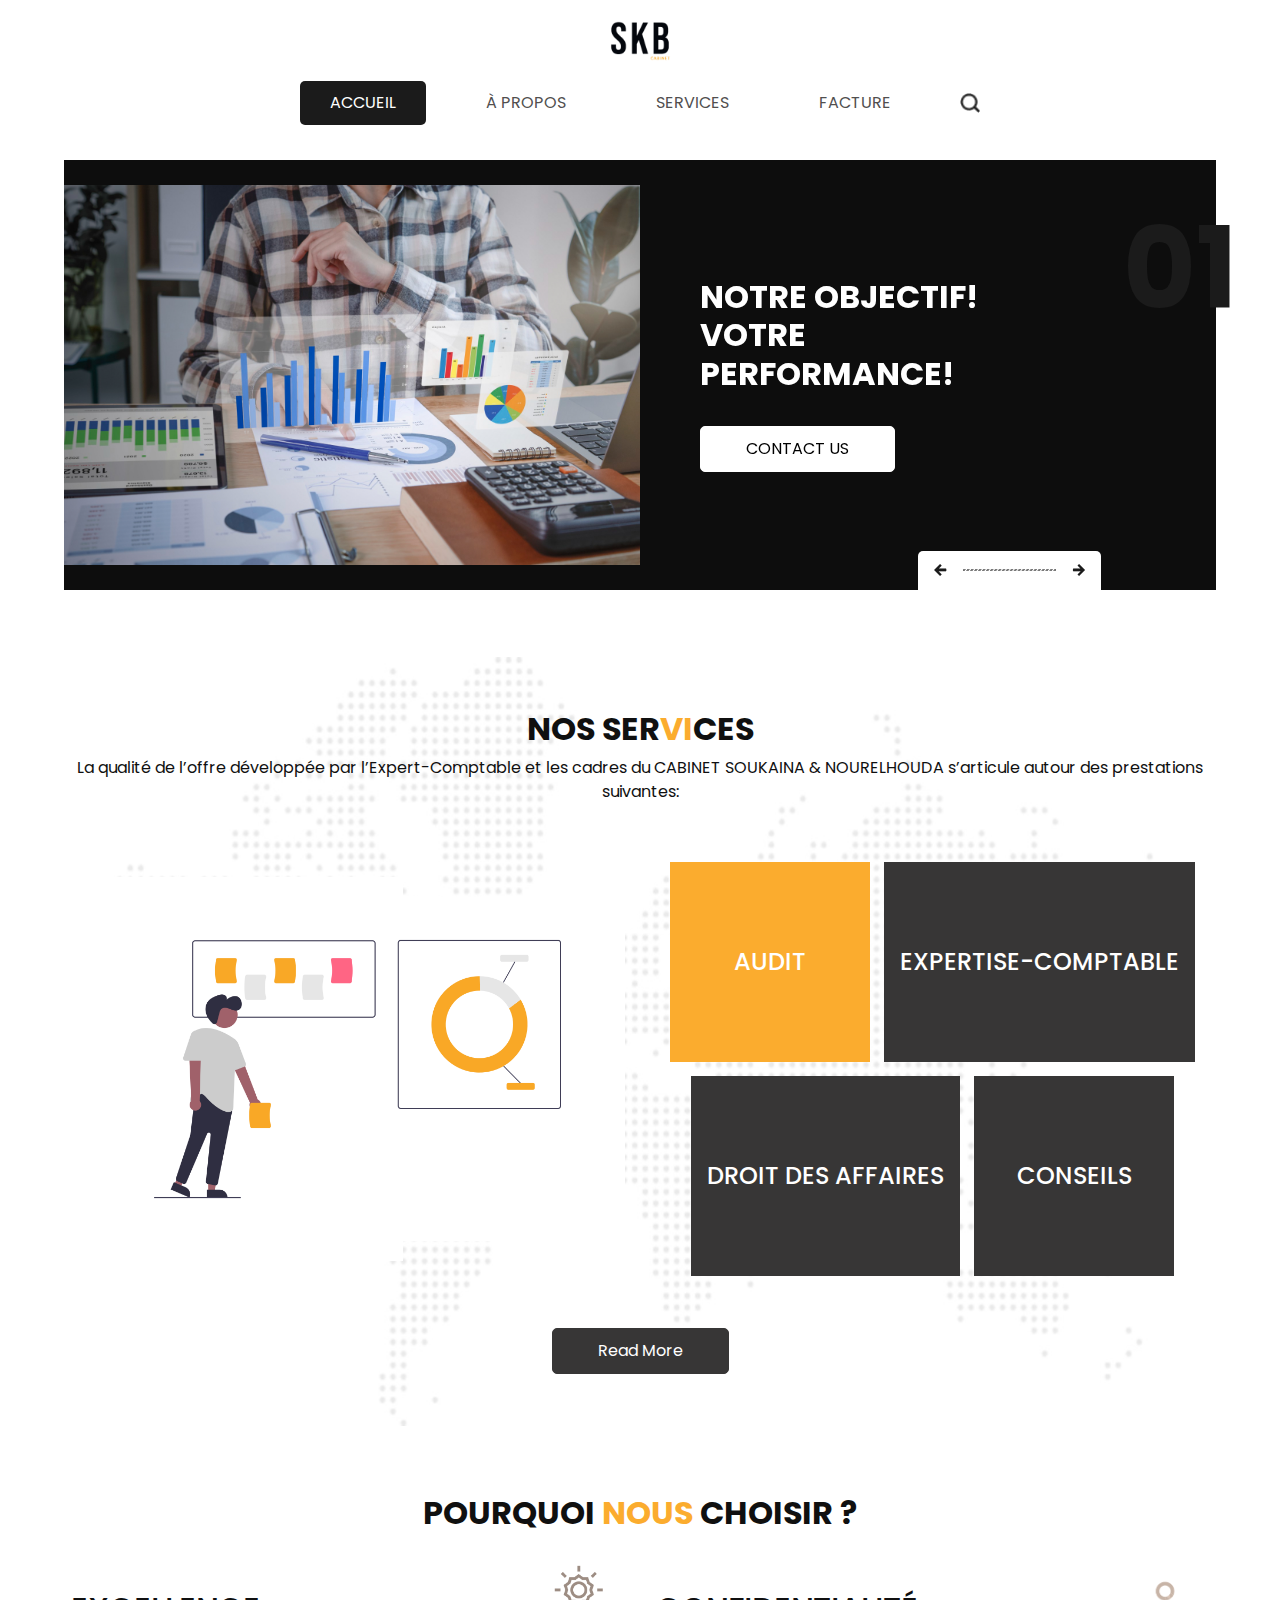
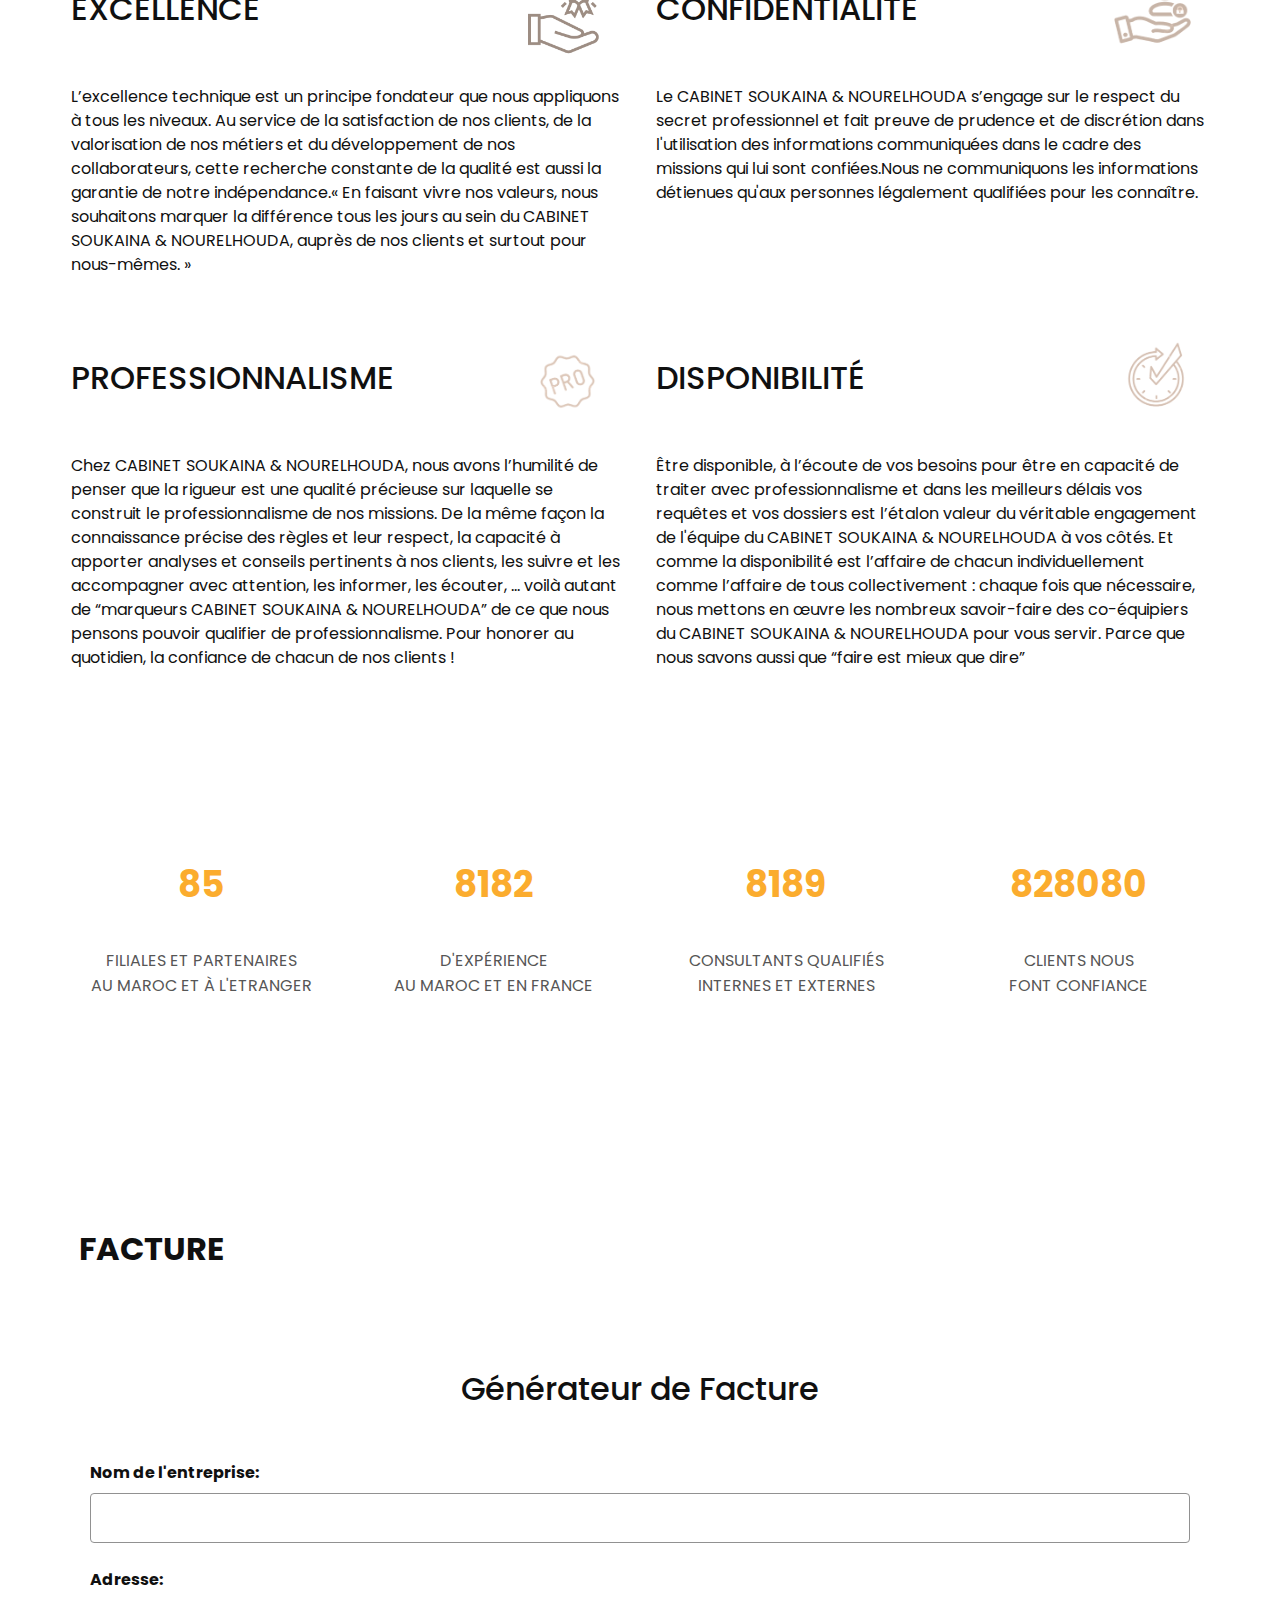
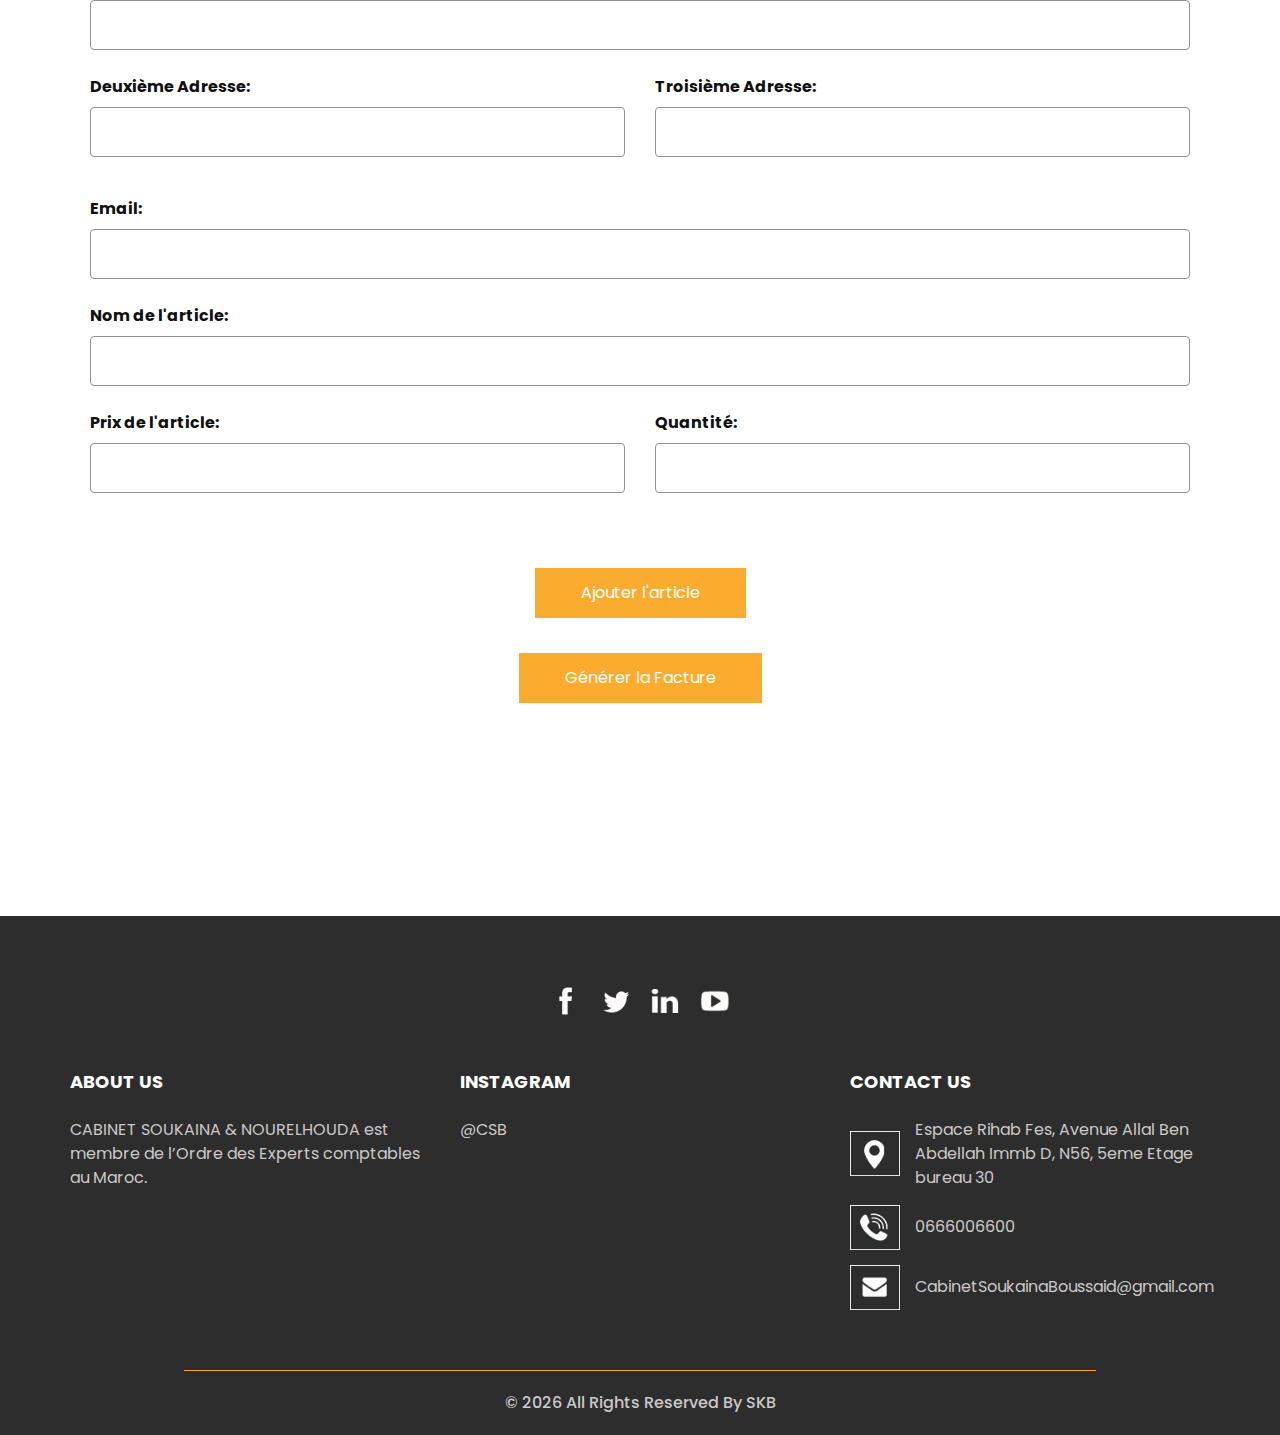
<file: index.html>
<!DOCTYPE html>
<html>

<head>
  <!-- Basic -->
  <meta charset="utf-8" />
  <meta http-equiv="X-UA-Compatible" content="IE=edge" />
  <!-- Mobile Metas -->
  <meta name="viewport" content="width=device-width, initial-scale=1.0">
  <!-- Site Metas -->
  <meta name="keywords" content="" />
  <meta name="description" content="" />
  <meta name="author" content="" />
  
  <title>
    CABINET SOUKAINA & NOURELHOUDA
  </title>
  <link rel="icon" type="image/x-icon" href="images/favicon-32x32.png">
  <!-- slider stylesheet -->
  <link rel="stylesheet" type="text/css" href="https://cdnjs.cloudflare.com/ajax/libs/OwlCarousel2/2.3.4/assets/owl.carousel.min.css" />

  <!-- fonts style -->
  <link href="https://fonts.googleapis.com/css?family=Poppins:400,700|Raleway:400,700&display=swap" rel="stylesheet" />

  <!-- bootstrap core css -->
  <link rel="stylesheet" type="text/css" href="css/bootstrap.css" />

  <!-- Custom styles for this template -->
  <link href="css/style.css" rel="stylesheet" />
  <!-- responsive style -->
  <link href="css/responsive.css" rel="stylesheet" />
</head>

<body>
  <div class="hero_area">
    <!-- header section strats -->
    <header class="header_section">
      <div class="container-fluid">
        <nav class="navbar navbar-expand-lg custom_nav-container pt-3">
          <a class="navbar-brand" href="index.html">
            <img src="images/logo.png" alt="" />
          </a>
          <button class="navbar-toggler" type="button" data-toggle="collapse" data-target="#navbarSupportedContent" aria-controls="navbarSupportedContent" aria-expanded="false" aria-label="Toggle navigation">
            <span class="navbar-toggler-icon"></span>
          </button>

          <div class="collapse navbar-collapse" id="navbarSupportedContent">
            <div class="d-flex ml-auto flex-column flex-lg-row align-items-center">
              <ul class="navbar-nav  ">
                <li class="nav-item active">
                  <a class="nav-link" href="index.html">Accueil <span class="sr-only">(current)</span></a>
                </li>
                <li class="nav-item">
                  <a class="nav-link" href="about.html">
                    À propos
                  </a>
                </li>
                <li class="nav-item">
                  <a class="nav-link" href="service.html">
                    Services
                  </a>
                </li>
                <li class="nav-item">
                  <a class="nav-link" href="factur.html">Facture</a>
                </li>
              </ul>
              <form class="form-inline my-2 my-lg-0 ml-0 ml-lg-4 mb-3 mb-lg-0">
                <button class="btn  my-2 my-sm-0 nav_search-btn" type="submit"></button>
              </form>
            </div>
          </div>
        </nav>
      </div>
    </header>
    <!-- end header section -->
    <!-- slider section -->

    <section class="slider_section">
      <div class="slider_container">
        <div id="carouselExampleIndicators" class="carousel slide" data-ride="carousel">
          <ol class="carousel-indicators">
            <li data-target="#carouselExampleIndicators" data-slide-to="0" class="active">
              01
            </li>
            <li data-target="#carouselExampleIndicators" data-slide-to="1">
              02
            </li>
            <li data-target="#carouselExampleIndicators" data-slide-to="2">
              03
            </li>
          </ol>
          <div class="carousel-inner">
            <div class="carousel-item active">
              <div class="container-fluid">
                <div class="row">
                  <div class="col-md-6 px-0">
                    <div class="img-box">
                      <img src="images/slider1.webp" alt="" />
                    </div>
                  </div>
                  <div class="col-md-6">
                    <div class="detail-box">
                      <h2>
                        Notre objectif! 
                        <br />
                        Votre Performance!
                      </h2>
                      <a href="">
                        Contact Us
                      </a>
                    </div>
                  </div>
                </div>
              </div>
            </div>
            <div class="carousel-item">
              <div class="container-fluid">
                <div class="row">
                  <div class="col-md-6 px-0">
                    <div class="img-box">
                      <img src="images/slider2.webp" alt="" />
                    </div>
                  </div>
                  <div class="col-md-6">
                    <div class="detail-box">
                      <h2>
                        Nos équipes s’adaptent aux problématiques, aux enjeux et aux contraintes de votre activité.
                      </h2>
                      <a href="">
                        Contact Us
                      </a>
                    </div>
                  </div>
                </div>
              </div>
            </div>
            <div class="carousel-item">
              <div class="container-fluid">
                <div class="row">
                  <div class="col-md-6 px-0">
                    <div class="img-box">
                      <img src="images/slider3.webp" alt="" />
                    </div>
                  </div>
                  <div class="col-md-6">
                    <div class="detail-box">
                      <h2>
                        Vous écouter, vous accompagner, c’est notre priorité
                      </h2>
                      <a href="">
                        Contact Us
                      </a>
                    </div>
                  </div>
                </div>
              </div>
            </div>
          </div>
          <div class="carousel_btn-box">
            <a class="carousel-control-prev" href="#carouselExampleIndicators" role="button" data-slide="prev">
              <span class="sr-only">Previous</span>
            </a>
            <img src="images/line.png" alt="" />
            <a class="carousel-control-next" href="#carouselExampleIndicators" role="button" data-slide="next">
              <span class="sr-only">Next</span>
            </a>
          </div>
        </div>
      </div>
    </section>

    <!-- end slider section -->
  </div>
  <!-- end hero area -->

  <!-- service section -->

  <section class="service_section layout_padding">
    <div class="container">
      <div class="heading_container">
        <h2>
          Nos Ser<span>vi</span>ces
        </h2>
        <p>
          La qualité de l’offre développée par l’Expert-Comptable et les cadres du CABINET SOUKAINA & NOURELHOUDA s’articule autour des prestations suivantes:
        </p>
      </div>
      <div class="row">
        <div class="col-lg-6 ">
          <div class="img-container tab-content">
            <div class="img-box tab-pane fade show active" id="img1" role="tabpanel">
              <img src="images/audit.png" alt="" />
            </div>
            <div class="img-box tab-pane fade  " id="img2" role="tabpanel">
              <img src="images/experts.png" alt="" />
            </div>
            <div class="img-box tab-pane fade  " id="img3" role="tabpanel">
              <img src="images/droit.png" alt="" />
            </div>
            <div class="img-box tab-pane fade  " id="img4" role="tabpanel">
              <img src="images/conseils.png" alt="" />
            </div>
          </div>
        </div>
        <div class="col-lg-6">
          <div class="detail-container nav nav-tabs" id="myTab" role="tablist">
            <div class="detail-box active" id="img1-tab" data-toggle="tab" href="#img1" role="tab" aria-selected="true">
              <h4>
                Audit
              </h4>
            </div>
            <div class="detail-box" id="img2-tab" data-toggle="tab" href="#img2" role="tab" aria-selected="false">
              <h4>
                Expertise-comptable
              </h4>
            </div>
            <div class="detail-box" id="img2-tab" data-toggle="tab" href="#img3" role="tab" aria-selected="false">
              <h4>
                Droit des affaires
              </h4>
            </div>
            <div class="detail-box" id="img2-tab" data-toggle="tab" href="#img4" role="tab" aria-selected="false">
              <h4>
                Conseils
              </h4>
            </div>
          </div>
        </div>
      </div>
      <div class="btn-box">
        <a href="">
          Read More
        </a>
      </div>
    </div>
  </section>

  <!-- end service section -->

  <!-- portfolio section -->

  <section class="container portfolio_section">
    <div class="row heading_container">
      <h2>
        Pourquoi<span> nous</span> choisir ?
      </h2>
    </div>
    <div class="row">
      <div class="col-sm-12 col-lg-6 pnc">
        <div class="pnc_box">
          <div class="pnc_title">
            <h2>EXCELLENCE</h2>
          </div>
          <div class="pnc_img">
            <img src="images/excellence.png" alt="">
          </div>
        </div>
        <p>
          L’excellence technique est un principe fondateur que nous appliquons à tous les niveaux. Au service de la satisfaction de nos clients, de la valorisation de nos métiers et du développement de nos collaborateurs, cette recherche constante de la qualité est aussi la garantie de notre indépendance.« En faisant vivre nos valeurs, nous souhaitons marquer la différence tous les jours au sein du CABINET SOUKAINA & NOURELHOUDA, auprès de nos clients et surtout pour nous-mêmes. »
        </p>
      </div>
      <div class="col-sm-12 col-lg-6 pnc">
        <div class="pnc_box">
          <div class="pnc_title">
            <h2>CONFIDENTIALITÉ</h2>
          </div>
          <div class="pnc_img">
            <img src="images/confidentiel.png" alt="">
          </div>
        </div>
        <p>
          Le CABINET SOUKAINA & NOURELHOUDA s’engage sur le respect du secret professionnel et fait preuve de prudence et de discrétion dans l'utilisation des informations communiquées dans le cadre des missions qui lui sont confiées.Nous ne communiquons les informations détienues qu'aux personnes légalement qualifiées pour les connaître.
        </p>
      </div>
      <div class="col-sm-12 col-lg-6 pnc">
        <div class="pnc_box">
          <div class="pnc_title">
            <h2>PROFESSIONNALISME</h2>
          </div>
          <div class="pnc_img">
            <img src="images/professionalisme.png" alt="">
          </div>
        </div>
        <p>
          Chez CABINET SOUKAINA & NOURELHOUDA, nous avons l’humilité de penser que la rigueur est une qualité précieuse sur laquelle se construit le professionnalisme de nos missions. De la même façon la connaissance précise des règles et leur respect, la capacité à apporter analyses et conseils pertinents à nos clients, les suivre et les accompagner avec attention, les informer, les écouter, … voilà autant de “marqueurs CABINET SOUKAINA & NOURELHOUDA” de ce que nous pensons pouvoir qualifier de professionnalisme. Pour honorer au quotidien, la confiance de chacun de nos clients !
        </p>
      </div>
      <div class="col-sm-12 col-lg-6 pnc">
        <div class="pnc_box">
          <div class="pnc_title">
            <h2>DISPONIBILITÉ </h2>
          </div>
          <div class="pnc_img">
            <img src="images/dispo.png" alt="">
          </div>
        </div>
        <p>
          Être disponible, à l’écoute de vos besoins pour être en capacité de traiter avec professionnalisme et dans les meilleurs délais vos requêtes et vos dossiers est l’étalon valeur du véritable engagement de l'équipe du CABINET SOUKAINA & NOURELHOUDA à vos côtés. Et comme la disponibilité est l’affaire de chacun individuellement comme l’affaire de tous collectivement : chaque fois que nécessaire, nous mettons en œuvre les nombreux savoir-faire des co-équipiers du CABINET SOUKAINA & NOURELHOUDA pour vous servir. Parce que nous savons aussi que “faire est mieux que dire”
        </p>
      </div>
    </div>
    <!-- <div class="portfolio_container layout_padding">
      <div class="box-1">
        <div class="img-box b-1">
          <img src="images/p1.jpg" alt="">
          <div class="btn-box">
            <a href="" class="btn-1">

            </a>
            <a href="" class="btn-2">

            </a>
          </div>
        </div>
        <div class="img-box b-2">
          <img src="images/p2.jpg" alt="">
          <div class="btn-box">
            <a href="" class="btn-1">

            </a>
            <a href="" class="btn-2">

            </a>
          </div>
        </div>
      </div>
      <div class="box-2">
        <div class="img-box b-3">
          <img src="images/p3.jpg" alt="">
          <div class="btn-box">
            <a href="" class="btn-1">

            </a>
            <a href="" class="btn-2">

            </a>
          </div>
        </div>
        <div class="img-box b-4">
          <img src="images/p4.jpg" alt="">
          <div class="btn-box">
            <a href="" class="btn-1">

            </a>
            <a href="" class="btn-2">

            </a>
          </div>
        </div>
      </div>
    </div> -->
  </section>

  <!-- end portfolio section -->

  <!-- logo section -->

  <section class="logo_section layout_padding">
    <div class="container">
      <div class="row ">
  <div class="col-lg-3 col-md-6 col-sm-6 col-6 mt-5">
          <div class="tm-funfact">
            <div class="tm-funfact-content">
              <span class="odometer odometer-auto-theme" data-count-to="5"><div class="odometer-inside"><span class="odometer-digit"><span class="odometer-digit-spacer">8</span><span class="odometer-digit-inner"><span class="odometer-ribbon"><span class="odometer-ribbon-inner"><span class="odometer-value">5</span></span></span></span></span></div></span>
              <p>&nbsp;</p>
<h5>Filiales et partenaires<br>
Au Maroc et à l'Etranger</h5>
            </div>
          </div>
        </div>
                                <div class="col-lg-3 col-md-6 col-sm-6 col-6 mt-5">
          <div class="tm-funfact">
            <div class="tm-funfact-content">
              <span class="odometer odometer-auto-theme" data-count-to="12"><div class="odometer-inside"><span class="odometer-digit"><span class="odometer-digit-spacer">8</span><span class="odometer-digit-inner"><span class="odometer-ribbon"><span class="odometer-ribbon-inner"><span class="odometer-value">1</span></span></span></span></span><span class="odometer-digit"><span class="odometer-digit-spacer">8</span><span class="odometer-digit-inner"><span class="odometer-ribbon"><span class="odometer-ribbon-inner"><span class="odometer-value">2</span></span></span></span></span></div></span>
              <p>&nbsp;</p>
<h5>D'expérience<br>
Au Maroc et en France</h5>
            </div>
          </div>
        </div>
    <div class="col-lg-3 col-md-6 col-sm-6 col-6 mt-5">
          <div class="tm-funfact">
            <div class="tm-funfact-content">
              <span class="odometer odometer-auto-theme" data-count-to="19"><div class="odometer-inside"><span class="odometer-digit"><span class="odometer-digit-spacer">8</span><span class="odometer-digit-inner"><span class="odometer-ribbon"><span class="odometer-ribbon-inner"><span class="odometer-value">1</span></span></span></span></span><span class="odometer-digit"><span class="odometer-digit-spacer">8</span><span class="odometer-digit-inner"><span class="odometer-ribbon"><span class="odometer-ribbon-inner"><span class="odometer-value">9</span></span></span></span></span></div></span>
              <p>&nbsp;</p>
<h5>consultants qualifiés<br>
Internes et Externes</h5>
            </div>
          </div>
        </div>
                <div class="col-lg-3 col-md-6 col-sm-6 col-6 mt-5">
          <div class="tm-funfact">
            <div class="tm-funfact-content">
              <span class="odometer odometer-auto-theme" data-count-to="200"><div class="odometer-inside"><span class="odometer-digit"><span class="odometer-digit-spacer">8</span><span class="odometer-digit-inner"><span class="odometer-ribbon"><span class="odometer-ribbon-inner"><span class="odometer-value">2</span></span></span></span></span><span class="odometer-digit"><span class="odometer-digit-spacer">8</span><span class="odometer-digit-inner"><span class="odometer-ribbon"><span class="odometer-ribbon-inner"><span class="odometer-value">0</span></span></span></span></span><span class="odometer-digit"><span class="odometer-digit-spacer">8</span><span class="odometer-digit-inner"><span class="odometer-ribbon"><span class="odometer-ribbon-inner"><span class="odometer-value">0</span></span></span></span></span></div></span>
              <p>&nbsp;</p>
<h5>clients nous<br>
font confiance</h5>
            </div>
          </div>
        </div>
                
                
                         </div>
    </div>
  </section>


  <!-- end logo section -->


  <!-- started section -->
<!-- 
  <section class="started_section layout_padding-bottom">
    <div class="container">
      <div class="row">
        <div class="col-md-7">
          <div class="detail-box">
            <div class="heading_container">
              <h2>
                Lets <span>Get</span> Started <br>
                Your Project
              </h2>
              <p>
                adipiscing elit, sed do eiusmod tempor incididunt ut labore et dolore magn
              </p>
            </div>
          </div>
        </div>
        <div class="col-md-4 offset-md-1">
          <div class="btn-box">
            <a href="">
              Let’s talk
            </a>
          </div>
        </div>
      </div>
    </div>
  </section> -->

  <!-- end started section -->

  <!-- agency section -->

  <!-- <section class="agency_section layout_padding-bottom">
    <div class="agency_container ">
      <div class="box ">
        <div class="detail-box">
          <div class="heading_container">
            <h2>
              About <span>Design</span> Agency
            </h2>
          </div>
          <p>
            Lorem ipsum dolor sit amet, consectetur adipiscing elit, sed do eiusmod tempor incididunt ut labore et dolore magna aliqua. Ut enim ad minim veniam, quis nostrud exercitation ullamco laboris nisi ut aliquip ex ea commodo consequat. Duis aute irure dolor in reprehenderit in voluptate velit esse cillum
          </p>
          <a href="">
            Read More
          </a>
        </div>
      </div>
    </div>
  </section> -->

  <!-- end agency section -->


  <!-- contact section -->

  <section class="contact_section layout_padding">
    <div class="container px-0">
      <div class="heading_container">
        <h2 class="ml-4">
          Facture
        </h2>
      </div>
      <div class="row">

        <div class="container">
          <div class="row mt-5 mb-5">
            <div class="col-12">
              <h2 class="text-center">Générateur de Facture</h2>
              <form id="facture-form">
                <div class="form-group">
                  <label for="entreprise">Nom de l'entreprise:</label>
                  <input type="text" class="form-control" id="entreprise" required>
                </div>
                <div class="form-group">
                  <label for="adresse">Adresse:</label>
                  <input type="text" class="form-control" id="adresse" required>
                </div>
                <div class="row">
                <div class="form-group col-6">
                  <label for="adresse2">Deuxième Adresse:</label>
                  <input type="text" class="form-control" id="adresse2">
                </div>
                <div class="form-group col-6">
                  <label for="adresse3">Troisième Adresse:</label>
                  <input type="text" class="form-control" id="adresse3">
                </div>
              </div>
                <div class="form-group">
                  <label for="email">Email:</label>
                  <input type="email" class="form-control" id="email" required>
                </div>
                <div class="form-group">
                  <label for="item-name">Nom de l'article:</label>
                  <input type="text" class="form-control" id="item-name" required>
                </div>
                <div class="row">
                <div class="form-group col-6">
                  <label for="item-price">Prix de l'article:</label>
                  <input type="number" step="0.01" class="form-control" id="item-price" required>
                </div>
                <div class="form-group col-6">
                  <label for="item-quantity">Quantité:</label>
                  <input type="number" class="form-control" id="item-quantity" required>
                </div>
                </div>
                <button type="button" class="btn btn-primary" onclick="addItem()">Ajouter l'article</button>
                <button type="button" class="btn btn-success" onclick="generateFacture()">Générer la Facture</button>
              </form>
      
              <div id="facture" style="display: none;">
                <hr>
                <div class="row">
                  <div class="col-6">
                    <address>
                      <strong>Facturé à:</strong><br>
                      <span id="billed-to"></span><br>
                      <span id="billed-address"></span><br>
                      <span id="billed-address2"></span><br>
                      <span id="billed-address3"></span>
                    </address>
                  </div>
                  <div class="col-6 text-right">
                    <address>
                      <strong>Expédié à:</strong><br>
                      <span id="shipped-to"></span><br>
                      <span id="billed-address"></span><br>
                      <span id="billed-address2"></span><br>
                      <span id="billed-address3"></span>
                    </address>
                  </div>
                </div>
                <div class="row">
                  <div class="col-6">
                    <address>
                      <strong>Méthode de Paiement:</strong><br>
                      <span id="payment-method"></span><br>
                      <strong>Email:</strong><br>
                      <span id="email"></span>
                    </address>
                  </div>
                  <div class="col-6 text-right">
                    <address>
                      <strong>Date de Facture:</strong><br>
                      <span id="facture-date"></span>
                    </address>
                  </div>
                </div>
      
                <div class="panel panel-default">
                  <div class="panel-heading">
                    <h3 class="panel-title"><strong>Récapitulatif de la Commande</strong></h3>
                  </div>
                  <div class="panel-body">
                    <div class="table-responsive">
                      <table class="table table-condensed">
                        <thead>
                          <tr>
                            <th scope="col">Article</th>
                            <th scope="col" class="text-center">Prix</th>
                            <th scope="col" class="text-center">Quantité</th>
                            <th scope="col" class="text-right">Total</th>
                          </tr>
                        </thead>
                        <tbody id="facture-items"></tbody>
                        <tfoot>
                          <tr>
                            <td class="thick-line"></td>
                            <td class="thick-line"></td>
                            <td class="thick-line text-center"><strong>Sous-total</strong></td>
                            <td class="thick-line text-right"><span id="subtotal"></span></td>
                          </tr>
                          <tr>
                            <td class="no-line"></td>
                            <td class="no-line"></td>
                            <td class="no-line text-center"><strong>Taxes (20%)</strong></td>
                            <td class="no-line text-right"><span id="taxes"></span></td>
                          </tr>
                          <tr>
                            <td class="no-line"></td>
                            <td class="no-line"></td>
                            <td class="no-line text-center"><strong>Expédition</strong></td>
                            <td class="no-line text-right"><span id="shipping"></span></td>
                          </tr>
                          <tr>
                            <td class="no-line"></td>
                            <td class="no-line"></td>
                            <td class="no-line text-center"><strong>Total</strong></td>
                            <td class="no-line text-right"><span id="total"></span></td>
                          </tr>
                        </tfoot>
                      </table>
                    </div>
                  </div>
                </div>
      
                <button type="button" class="btn btn-primary" onclick="resetForm()">Nouvelle Facture</button>
              </div>
            </div>
          </div>
        </div>
      
      </div>
    </div>

  </section>

  <!-- end contact section -->


  <!-- info section -->

  <section class="info_section  layout_padding2-top">
    <div class="social_container">
      <div class="social_box">
        <a href="">
          <img src="images/fb.png" alt="">
        </a>
        <a href="">
          <img src="images/twitter.png" alt="">
        </a>
        <a href="">
          <img src="images/linkedin.png" alt="">
        </a>
        <a href="">
          <img src="images/youtube.png" alt="">
        </a>
      </div>
    </div>
    <div class="info_container ">
      <div class="container">
        <div class="row">
          <div class="col-md-6 col-lg-4">
            <h6>
              ABOUT US
            </h6>
            <p>
              CABINET SOUKAINA & NOURELHOUDA est membre de l’Ordre des Experts comptables au Maroc.
          </div>
          <div class="col-md-6 col-lg-4">
            <h6>
              Instagram
            </h6>
            <p>
              @CSB
            </p>
          </div>
          <div class="col-md-6 col-lg-4">
            <h6>
              CONTACT US
            </h6>
            <div class="info_link-box">
              <a href="">
                <img src="images/location.png" alt="">
                <span> Espace Rihab Fes, Avenue Allal Ben Abdellah Immb D, N56, 5eme Etage bureau 30 </span>
              </a>
              <a href="">
                <img src="images/call.png" alt="">
                <span>0666006600</span>
              </a>
              <a href="">
                <img src="images/mail.png" alt="">
                <span> CabinetSoukainaBoussaid@gmail.com</span>
              </a>
            </div>
          </div>
        </div>
      </div>
    </div>
    <!-- footer section -->
    <section class=" footer_section">
      <div class="container">
        <p>
          &copy; <span id="displayYear"></span> All Rights Reserved By
          <a href="https://html.design/">SKB</a>
        </p>
      </div>
    </section>
    <!-- footer section -->

  </section>

  <!-- end info section -->

  <script>
    function generateFacture() {
      var customerName = document.getElementById('customer-name').value;
      var itemName = document.getElementById('item-name').value;
      var itemPrice = document.getElementById('item-price').value;
      var quantity = document.getElementById('quantity').value;
      var address = document.getElementById('customer-address').value;
      var factureForm = document.getElementsByClassName('facture_form');
      factureForm[0].className = 'col-6'
      var total = itemPrice * quantity;

      document.getElementById('facture-customer-name').textContent = customerName;
      document.getElementById('facture-item-name').textContent = itemName;
      document.getElementById('facture-item-price').textContent = itemPrice;
      document.getElementById('facture-quantity').textContent = quantity;
      document.getElementById('facture-address').textContent = address;
      document.getElementById('facture-total').textContent = total;

      document.getElementById('facture').style.display = 'block';
    }
  </script>
  <script type="text/javascript" src="js/jquery-3.4.1.min.js"></script>
  <script type="text/javascript" src="js/bootstrap.js"></script>
  <script type="text/javascript" src="https://cdnjs.cloudflare.com/ajax/libs/OwlCarousel2/2.3.4/owl.carousel.min.js">
  </script>
  <script type="text/javascript" src="js/custom.js"></script>

</body>

</html>
</file>
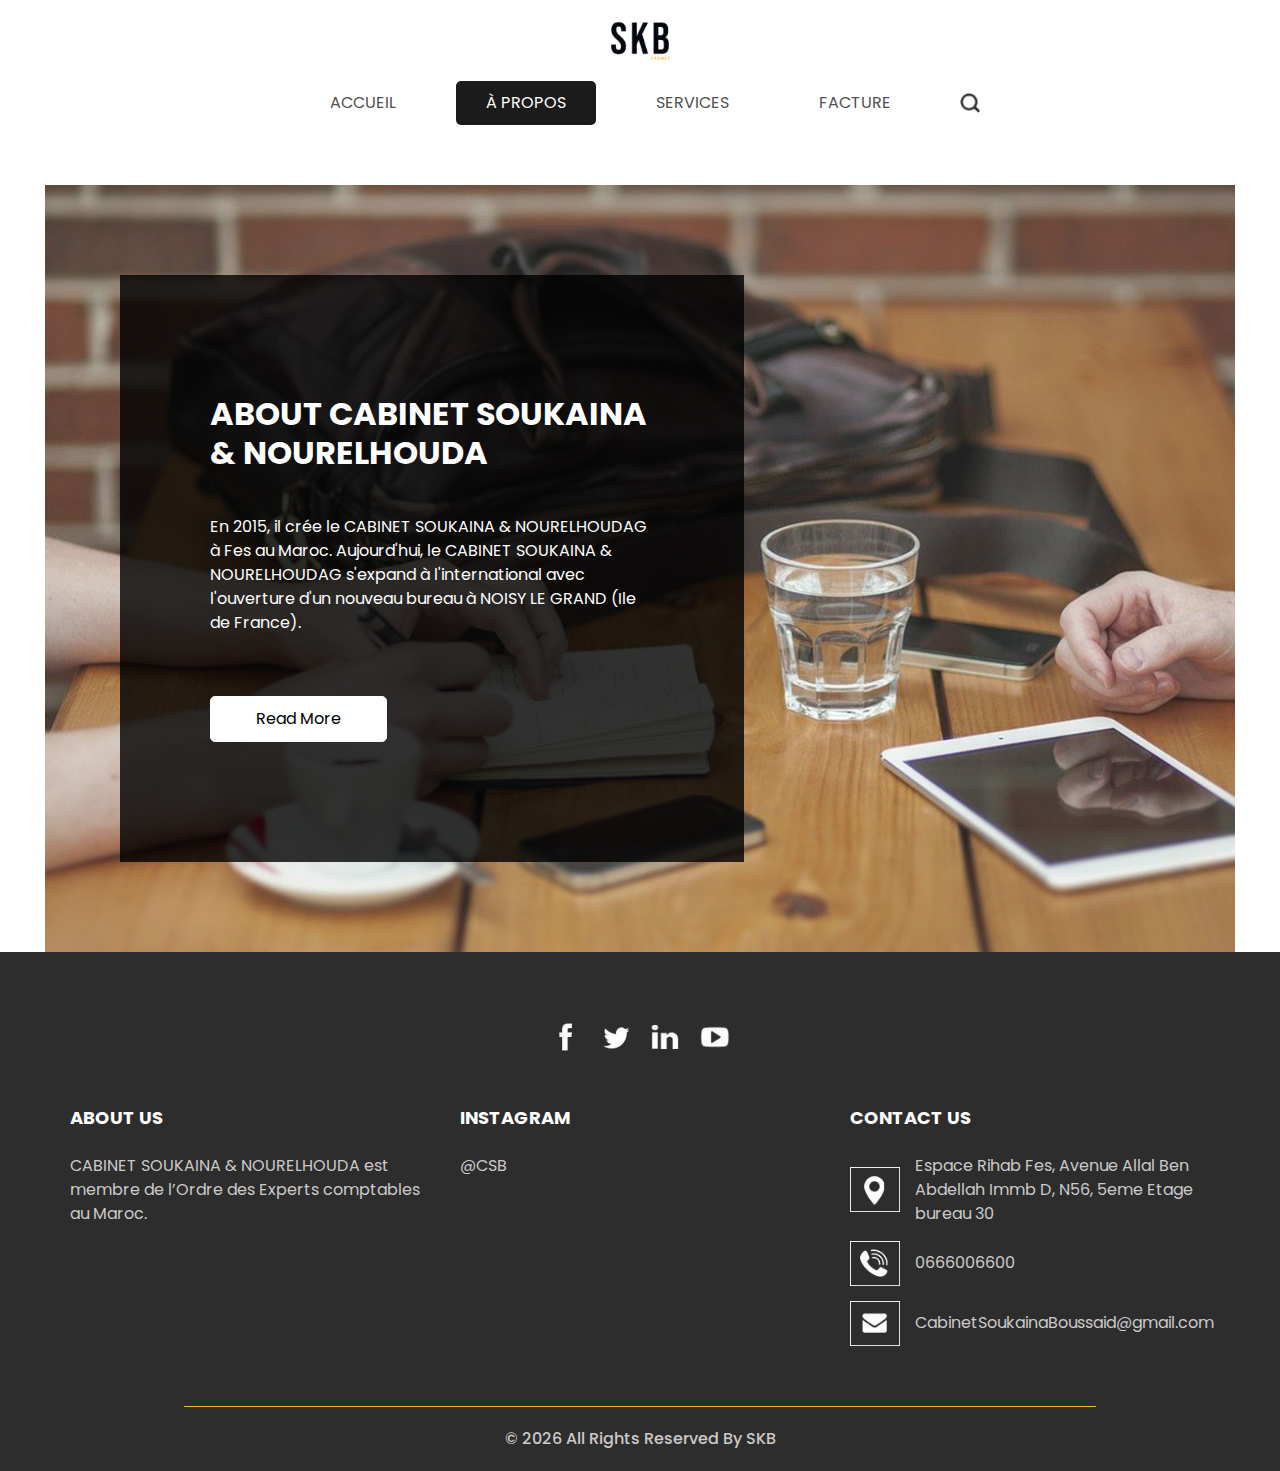
<file: about.html>
<!DOCTYPE html>
<html>

<head>
  <!-- Basic -->
  <meta charset="utf-8" />
  <meta http-equiv="X-UA-Compatible" content="IE=edge" />
  <!-- Mobile Metas -->
  <meta name="viewport" content="width=device-width, initial-scale=1, shrink-to-fit=no" />
  <!-- Site Metas -->
  <meta name="keywords" content="" />
  <meta name="description" content="" />
  <meta name="author" content="" />

  <title>
    CABINET SOUKAINA & NOURELHOUDA
  </title>
  <link rel="icon" type="image/x-icon" href="images/favicon-32x32.png">

  <!-- slider stylesheet -->
  <link rel="stylesheet" type="text/css" href="https://cdnjs.cloudflare.com/ajax/libs/OwlCarousel2/2.3.4/assets/owl.carousel.min.css" />

  <!-- fonts style -->
  <link href="https://fonts.googleapis.com/css?family=Poppins:400,700|Raleway:400,700&display=swap" rel="stylesheet" />

  <!-- bootstrap core css -->
  <link rel="stylesheet" type="text/css" href="css/bootstrap.css" />

  <!-- Custom styles for this template -->
  <link href="css/style.css" rel="stylesheet" />
  <!-- responsive style -->
  <link href="css/responsive.css" rel="stylesheet" />
</head>

<body class="sub_page">
  <div class="hero_area">
    <!-- header section strats -->
    <header class="header_section">
      <div class="container-fluid">
        <nav class="navbar navbar-expand-lg custom_nav-container pt-3">
          <a class="navbar-brand" href="index.html">
            <img src="images/logo.png" alt="" />
          </a>
          <button class="navbar-toggler" type="button" data-toggle="collapse" data-target="#navbarSupportedContent" aria-controls="navbarSupportedContent" aria-expanded="false" aria-label="Toggle navigation">
            <span class="navbar-toggler-icon"></span>
          </button>

          <div class="collapse navbar-collapse" id="navbarSupportedContent">
            <div class="d-flex ml-auto flex-column flex-lg-row align-items-center">
              <ul class="navbar-nav  ">
                <li class="nav-item ">
                  <a class="nav-link" href="index.html">Accueil <span class="sr-only">(current)</span></a>
                </li>
                <li class="nav-item active">
                  <a class="nav-link" href="about.html">
                    À propos
                  </a>
                </li>
                <li class="nav-item">
                  <a class="nav-link" href="service.html">
                    Services
                  </a>
                </li>
                <li class="nav-item">
                  <a class="nav-link" href="factur.html">Facture</a>
                </li>
              </ul>
              <form class="form-inline my-2 my-lg-0 ml-0 ml-lg-4 mb-3 mb-lg-0">
                <button class="btn  my-2 my-sm-0 nav_search-btn" type="submit"></button>
              </form>
            </div>
          </div>
        </nav>
      </div>
    </header>
    <!-- end header section -->
  </div>
  <!-- end hero area -->

  <!-- agency section -->

  <section class="agency_section layout_padding2-top">
    <div class="agency_container ">
      <div class="box ">
        <div class="detail-box">
          <div class="heading_container">
            <h2>
              About CABINET SOUKAINA & NOURELHOUDA
            </h2>
          </div>
          <p>
            En 2015, il crée le CABINET SOUKAINA & NOURELHOUDAG à Fes au Maroc. Aujourd'hui, le CABINET SOUKAINA & NOURELHOUDAG s'expand à l'international avec l'ouverture d'un nouveau bureau à NOISY LE GRAND (Ile de France).
          </p>
          <a href="">
            Read More
          </a>
        </div>
      </div>
    </div>
  </section>

  <!-- end agency section -->



  <!-- info section -->

  <section class="info_section  layout_padding2-top">
    <div class="social_container">
      <div class="social_box">
        <a href="">
          <img src="images/fb.png" alt="">
        </a>
        <a href="">
          <img src="images/twitter.png" alt="">
        </a>
        <a href="">
          <img src="images/linkedin.png" alt="">
        </a>
        <a href="">
          <img src="images/youtube.png" alt="">
        </a>
      </div>
    </div>
    <div class="info_container ">
      <div class="container">
        <div class="row">
          <div class="col-md-6 col-lg-4">
            <h6>
              ABOUT US
            </h6>
            <p>
              CABINET SOUKAINA & NOURELHOUDA est membre de l’Ordre des Experts comptables au Maroc.
          </div>
          <div class="col-md-6 col-lg-4">
            <h6>
              Instagram
            </h6>
            <p>
              @CSB
            </p>
          </div>
          <div class="col-md-6 col-lg-4">
            <h6>
              CONTACT US
            </h6>
            <div class="info_link-box">
              <a href="">
                <img src="images/location.png" alt="">
                <span> Espace Rihab Fes, Avenue Allal Ben Abdellah Immb D, N56, 5eme Etage bureau 30 </span>
              </a>
              <a href="">
                <img src="images/call.png" alt="">
                <span>0666006600</span>
              </a>
              <a href="">
                <img src="images/mail.png" alt="">
                <span> CabinetSoukainaBoussaid@gmail.com</span>
              </a>
            </div>
          </div>
        </div>
      </div>
    </div>
    <!-- footer section -->
    <section class=" footer_section">
      <div class="container">
        <p>
          &copy; <span id="displayYear"></span> All Rights Reserved By
          <a href="https://html.design/">SKB</a>
        </p>
      </div>
    </section>

  <!-- end info section -->


  <script type="text/javascript" src="js/jquery-3.4.1.min.js"></script>
  <script type="text/javascript" src="js/bootstrap.js"></script>
  <script type="text/javascript" src="https://cdnjs.cloudflare.com/ajax/libs/OwlCarousel2/2.3.4/owl.carousel.min.js">
  </script>
  <script type="text/javascript" src="js/custom.js"></script>
</body>

</html>
</file>
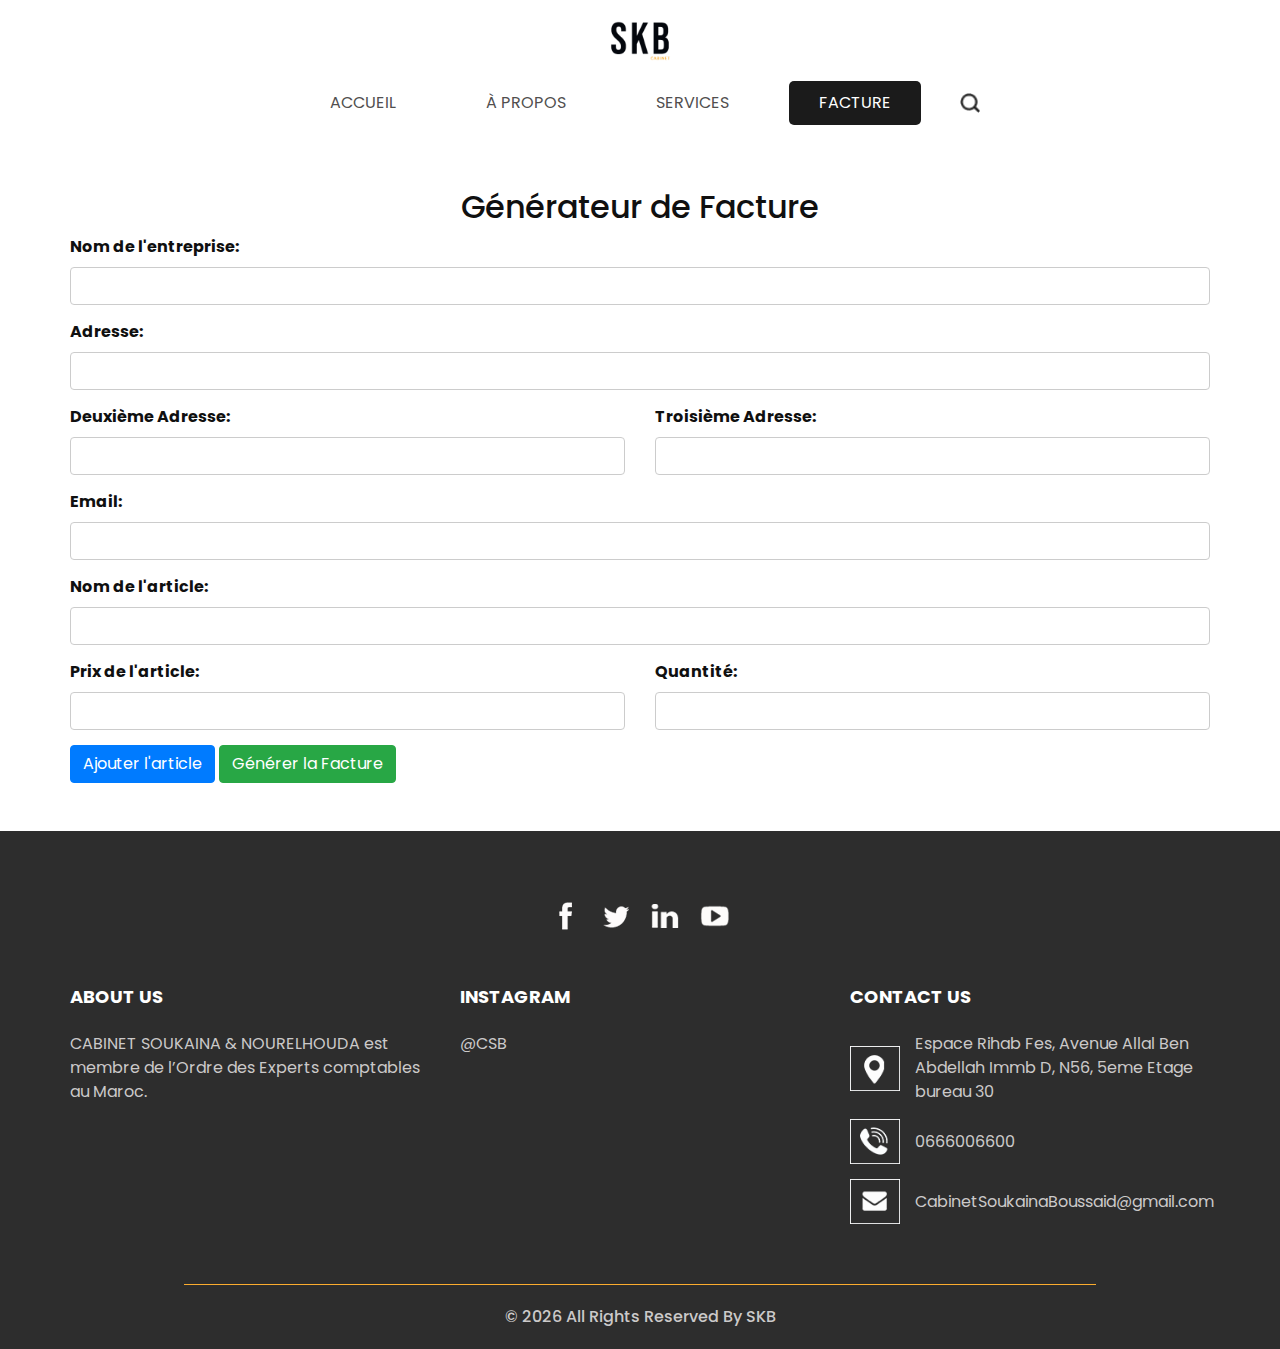
<file: factur.html>
<!DOCTYPE html>
<html>

<head>
  <!-- Basic -->
  <meta charset="utf-8" />
  <meta http-equiv="X-UA-Compatible" content="IE=edge" />
  <!-- Mobile Metas -->
  <meta name="viewport" content="width=device-width, initial-scale=1, shrink-to-fit=no" />
  <!-- Site Metas -->
  <meta name="keywords" content="" />
  <meta name="description" content="" />
  <meta name="author" content="" />

  <title>
    CABINET SOUKAINA & NOURELHOUDA
  </title>
  <link rel="icon" type="image/x-icon" href="images/favicon-32x32.png">

  <!-- slider stylesheet -->
  <link rel="stylesheet" type="text/css" href="https://cdnjs.cloudflare.com/ajax/libs/OwlCarousel2/2.3.4/assets/owl.carousel.min.css" />

  <!-- fonts style -->
  <link href="https://fonts.googleapis.com/css?family=Poppins:400,700|Raleway:400,700&display=swap" rel="stylesheet" />

  <!-- bootstrap core css -->
  <link rel="stylesheet" type="text/css" href="css/bootstrap.css" />

  <!-- Custom styles for this template -->
  <link href="css/style.css" rel="stylesheet" />
  <!-- responsive style -->
  <link href="css/responsive.css" rel="stylesheet" />
</head>

<body class="sub_page">
  <div class="hero_area">
    <!-- header section strats -->
    <header class="header_section">
      <div class="container-fluid">
        <nav class="navbar navbar-expand-lg custom_nav-container pt-3">
          <a class="navbar-brand" href="index.html">
            <img src="images/logo.png" alt="" />
          </a>
          <button class="navbar-toggler" type="button" data-toggle="collapse" data-target="#navbarSupportedContent" aria-controls="navbarSupportedContent" aria-expanded="false" aria-label="Toggle navigation">
            <span class="navbar-toggler-icon"></span>
          </button>

          <div class="collapse navbar-collapse" id="navbarSupportedContent">
            <div class="d-flex ml-auto flex-column flex-lg-row align-items-center">
              <ul class="navbar-nav  ">
                <li class="nav-item ">
                  <a class="nav-link" href="index.html">Accueil <span class="sr-only">(current)</span></a>
                </li>
                <li class="nav-item">
                  <a class="nav-link" href="about.html">
                    À propos
                  </a>
                </li>
                <li class="nav-item">
                  <a class="nav-link" href="service.html">
                    Services
                  </a>
                </li>
                <li class="nav-item active">
                  <a class="nav-link" href="factur.html">Facture</a>
                </li>
              </ul>
              <form class="form-inline my-2 my-lg-0 ml-0 ml-lg-4 mb-3 mb-lg-0">
                <button class="btn  my-2 my-sm-0 nav_search-btn" type="submit"></button>
              </form>
            </div>
          </div>
        </nav>
      </div>
    </header>
    <!-- end header section -->
  </div>
  <!-- end hero area -->


  <div class="container">
    <div class="row mt-5 mb-5">
      <div class="col-12">
        <h2 class="text-center">Générateur de Facture</h2>
        <form id="facture-form">
          <div class="form-group">
            <label for="entreprise">Nom de l'entreprise:</label>
            <input type="text" class="form-control" id="entreprise" required>
          </div>
          <div class="form-group">
            <label for="adresse">Adresse:</label>
            <input type="text" class="form-control" id="adresse" required>
          </div>
          <div class="row">
          <div class="form-group col-6">
            <label for="adresse2">Deuxième Adresse:</label>
            <input type="text" class="form-control" id="adresse2">
          </div>
          <div class="form-group col-6">
            <label for="adresse3">Troisième Adresse:</label>
            <input type="text" class="form-control" id="adresse3">
          </div>
        </div>
          <div class="form-group">
            <label for="email">Email:</label>
            <input type="email" class="form-control" id="email" required>
          </div>
          <div class="form-group">
            <label for="item-name">Nom de l'article:</label>
            <input type="text" class="form-control" id="item-name" required>
          </div>
          <div class="row">
          <div class="form-group col-6">
            <label for="item-price">Prix de l'article:</label>
            <input type="number" step="0.01" class="form-control" id="item-price" required>
          </div>
          <div class="form-group col-6">
            <label for="item-quantity">Quantité:</label>
            <input type="number" class="form-control" id="item-quantity" required>
          </div>
          </div>
          <button type="button" class="btn btn-primary" onclick="addItem()">Ajouter l'article</button>
          <button type="button" class="btn btn-success" onclick="generateFacture()">Générer la Facture</button>
        </form>

        <div id="facture" style="display: none;">
          <hr>
          <div class="row">
            <div class="col-6">
              <address>
                <strong>Facturé à:</strong><br>
                <span id="billed-to"></span><br>
                <span id="billed-address"></span><br>
                <span id="billed-address2"></span><br>
                <span id="billed-address3"></span>
              </address>
            </div>
            <div class="col-6 text-right">
              <address>
                <strong>Expédié à:</strong><br>
                <span id="shipped-to"></span><br>
                <span id="billed-address"></span><br>
                <span id="billed-address2"></span><br>
                <span id="billed-address3"></span>
              </address>
            </div>
          </div>
          <div class="row">
            <div class="col-6">
              <address>
                <strong>Méthode de Paiement:</strong><br>
                <span id="payment-method"></span><br>
                <strong>Email:</strong><br>
                <span id="email"></span>
              </address>
            </div>
            <div class="col-6 text-right">
              <address>
                <strong>Date de Facture:</strong><br>
                <span id="facture-date"></span>
              </address>
            </div>
          </div>

          <div class="panel panel-default">
            <div class="panel-heading">
              <h3 class="panel-title"><strong>Récapitulatif de la Commande</strong></h3>
            </div>
            <div class="panel-body">
              <div class="table-responsive">
                <table class="table table-condensed">
                  <thead>
                    <tr>
                      <th scope="col">Article</th>
                      <th scope="col" class="text-center">Prix</th>
                      <th scope="col" class="text-center">Quantité</th>
                      <th scope="col" class="text-right">Total</th>
                    </tr>
                  </thead>
                  <tbody id="facture-items"></tbody>
                  <tfoot>
                    <tr>
                      <td class="thick-line"></td>
                      <td class="thick-line"></td>
                      <td class="thick-line text-center"><strong>Sous-total</strong></td>
                      <td class="thick-line text-right"><span id="subtotal"></span></td>
                    </tr>
                    <tr>
                      <td class="no-line"></td>
                      <td class="no-line"></td>
                      <td class="no-line text-center"><strong>Taxes (20%)</strong></td>
                      <td class="no-line text-right"><span id="taxes"></span></td>
                    </tr>
                    <tr>
                      <td class="no-line"></td>
                      <td class="no-line"></td>
                      <td class="no-line text-center"><strong>Expédition</strong></td>
                      <td class="no-line text-right"><span id="shipping"></span></td>
                    </tr>
                    <tr>
                      <td class="no-line"></td>
                      <td class="no-line"></td>
                      <td class="no-line text-center"><strong>Total</strong></td>
                      <td class="no-line text-right"><span id="total"></span></td>
                    </tr>
                  </tfoot>
                </table>
              </div>
            </div>
          </div>

          <button type="button" class="btn btn-primary" onclick="resetForm()">Nouvelle Facture</button>
        </div>
      </div>
    </div>
  </div>


  





  <section class="info_section  layout_padding2-top">
    <div class="social_container">
      <div class="social_box">
        <a href="">
          <img src="images/fb.png" alt="">
        </a>
        <a href="">
          <img src="images/twitter.png" alt="">
        </a>
        <a href="">
          <img src="images/linkedin.png" alt="">
        </a>
        <a href="">
          <img src="images/youtube.png" alt="">
        </a>
      </div>
    </div>
    <div class="info_container ">
      <div class="container">
        <div class="row">
          <div class="col-md-6 col-lg-4">
            <h6>
              ABOUT US
            </h6>
            <p>
              CABINET SOUKAINA & NOURELHOUDA est membre de l’Ordre des Experts comptables au Maroc.
          </div>
          <div class="col-md-6 col-lg-4">
            <h6>
              Instagram
            </h6>
            <p>
              @CSB
            </p>
          </div>
          <div class="col-md-6 col-lg-4">
            <h6>
              CONTACT US
            </h6>
            <div class="info_link-box">
              <a href="">
                <img src="images/location.png" alt="">
                <span> Espace Rihab Fes, Avenue Allal Ben Abdellah Immb D, N56, 5eme Etage bureau 30 </span>
              </a>
              <a href="">
                <img src="images/call.png" alt="">
                <span>0666006600</span>
              </a>
              <a href="">
                <img src="images/mail.png" alt="">
                <span> CabinetSoukainaBoussaid@gmail.com</span>
              </a>
            </div>
          </div>
        </div>
      </div>
    </div>
    <!-- footer section -->
    <section class=" footer_section">
      <div class="container">
        <p>
          &copy; <span id="displayYear"></span> All Rights Reserved By
          <a href="https://html.design/">SKB</a>
        </p>
      </div>
    </section>
  </section>

  <!-- end info section -->


  <script type="text/javascript" src="js/jquery-3.4.1.min.js"></script>
  <script type="text/javascript" src="js/bootstrap.js"></script>
  <script type="text/javascript" src="https://cdnjs.cloudflare.com/ajax/libs/OwlCarousel2/2.3.4/owl.carousel.min.js">
  </script>
  <script type="text/javascript" src="js/custom.js"></script>
</body>

</html>
</file>
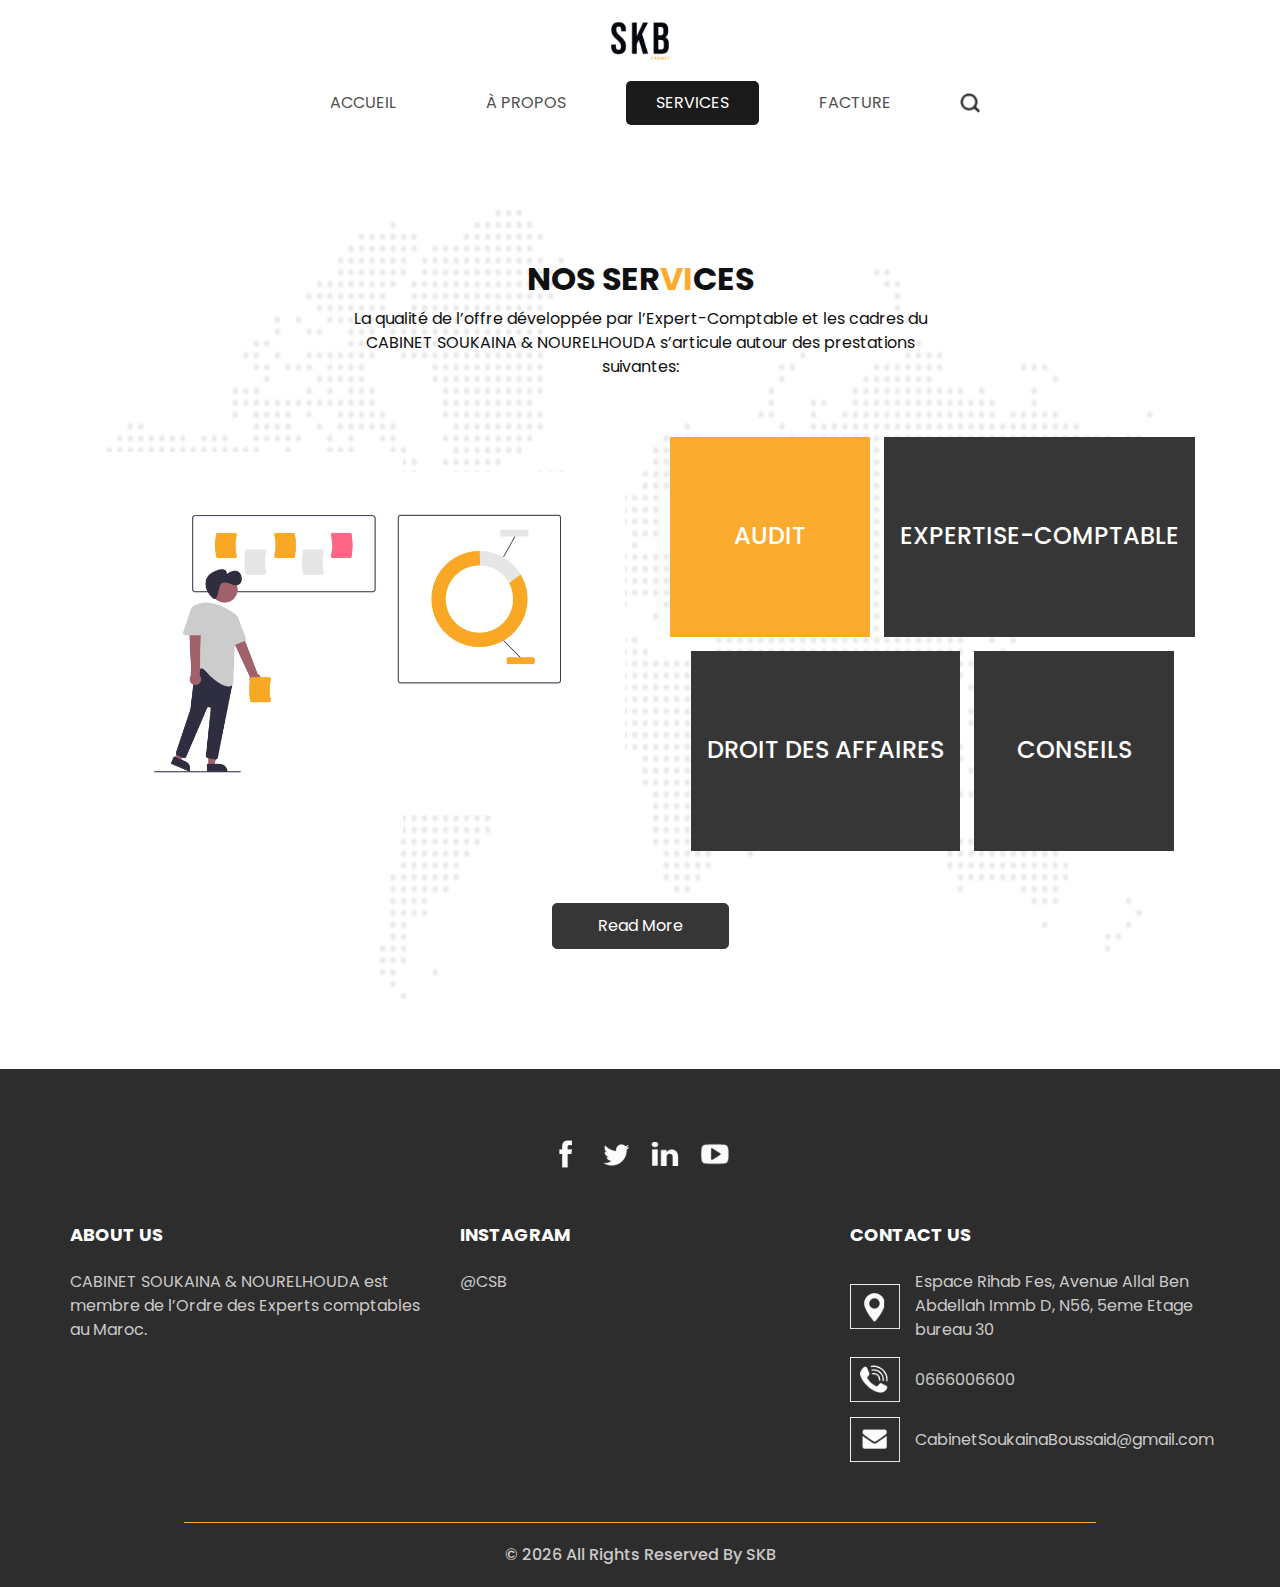
<file: service.html>
<!DOCTYPE html>
<html>

<head>
  <!-- Basic -->
  <meta charset="utf-8" />
  <meta http-equiv="X-UA-Compatible" content="IE=edge" />
  <!-- Mobile Metas -->
  <meta name="viewport" content="width=device-width, initial-scale=1, shrink-to-fit=no" />
  <!-- Site Metas -->
  <meta name="keywords" content="" />
  <meta name="description" content="" />
  <meta name="author" content="" />

  <title>
    CABINET SOUKAINA & NOURELHOUDA
  </title>
  <link rel="icon" type="image/x-icon" href="images/favicon-32x32.png">

  <!-- slider stylesheet -->
  <link rel="stylesheet" type="text/css" href="https://cdnjs.cloudflare.com/ajax/libs/OwlCarousel2/2.3.4/assets/owl.carousel.min.css" />

  <!-- fonts style -->
  <link href="https://fonts.googleapis.com/css?family=Poppins:400,700|Raleway:400,700&display=swap" rel="stylesheet" />

  <!-- bootstrap core css -->
  <link rel="stylesheet" type="text/css" href="css/bootstrap.css" />

  <!-- Custom styles for this template -->
  <link href="css/style.css" rel="stylesheet" />
  <!-- responsive style -->
  <link href="css/responsive.css" rel="stylesheet" />
</head>

<body class="sub_page">
  <div class="hero_area">
    <!-- header section strats -->
    <header class="header_section">
      <div class="container-fluid">
        <nav class="navbar navbar-expand-lg custom_nav-container pt-3">
          <a class="navbar-brand" href="index.html">
            <img src="images/logo.png" alt="" />
          </a>
          <button class="navbar-toggler" type="button" data-toggle="collapse" data-target="#navbarSupportedContent" aria-controls="navbarSupportedContent" aria-expanded="false" aria-label="Toggle navigation">
            <span class="navbar-toggler-icon"></span>
          </button>

          <div class="collapse navbar-collapse" id="navbarSupportedContent">
            <div class="d-flex ml-auto flex-column flex-lg-row align-items-center">
              <ul class="navbar-nav  ">
                <li class="nav-item ">
                  <a class="nav-link" href="index.html">Accueil <span class="sr-only">(current)</span></a>
                </li>
                <li class="nav-item">
                  <a class="nav-link" href="about.html">
                    À propos
                  </a>
                </li>
                <li class="nav-item active">
                  <a class="nav-link" href="service.html">
                    Services
                  </a>
                </li>

                <li class="nav-item">
                  <a class="nav-link" href="factur.html">Facture</a>
                </li>
              </ul>
              <form class="form-inline my-2 my-lg-0 ml-0 ml-lg-4 mb-3 mb-lg-0">
                <button class="btn  my-2 my-sm-0 nav_search-btn" type="submit"></button>
              </form>
            </div>
          </div>
        </nav>
      </div>
    </header>
    <!-- end header section -->
  </div>
  <!-- end hero area -->

  <!-- service section -->

  <section class="service_section layout_padding">
    <div class="container">
      <div class="heading_container">
        <h2>
          Nos Ser<span>vi</span>ces
        </h2>
        <p style="width:600px">
          La qualité de l’offre développée par l’Expert-Comptable et les cadres du CABINET SOUKAINA & NOURELHOUDA s’articule autour des prestations suivantes:
        </p>
      </div>
      <div class="row">
        <div class="col-lg-6 ">
          <div class="img-container tab-content">
            <div class="img-box tab-pane fade show active" id="img1" role="tabpanel">
              <img src="images/audit.png" alt="" />
            </div>
            <div class="img-box tab-pane fade  " id="img2" role="tabpanel">
              <img src="images/experts.png" alt="" />
            </div>
            <div class="img-box tab-pane fade  " id="img3" role="tabpanel">
              <img src="images/droit.png" alt="" />
            </div>
            <div class="img-box tab-pane fade  " id="img4" role="tabpanel">
              <img src="images/conseils.png" alt="" />
            </div>
          </div>
        </div>
        <div class="col-lg-6">
          <div class="detail-container nav nav-tabs" id="myTab" role="tablist">
            <div class="detail-box active" id="img1-tab" data-toggle="tab" href="#img1" role="tab" aria-selected="true">
              <h4>
                Audit
              </h4>
            </div>
            <div class="detail-box" id="img2-tab" data-toggle="tab" href="#img2" role="tab" aria-selected="false">
              <h4>
                Expertise-comptable
              </h4>
            </div>
            <div class="detail-box" id="img2-tab" data-toggle="tab" href="#img3" role="tab" aria-selected="false">
              <h4>
                Droit des affaires
              </h4>
            </div>
            <div class="detail-box" id="img2-tab" data-toggle="tab" href="#img4" role="tab" aria-selected="false">
              <h4>
                Conseils
              </h4>
            </div>
          </div>
        </div>
      </div>
      <div class="btn-box">
        <a href="">
          Read More
        </a>
      </div>
    </div>
  </section>

  <!-- end service section -->


  <!-- info section -->

  <section class="info_section  layout_padding2-top">
    <div class="social_container">
      <div class="social_box">
        <a href="">
          <img src="images/fb.png" alt="">
        </a>
        <a href="">
          <img src="images/twitter.png" alt="">
        </a>
        <a href="">
          <img src="images/linkedin.png" alt="">
        </a>
        <a href="">
          <img src="images/youtube.png" alt="">
        </a>
      </div>
    </div>
    <div class="info_container ">
      <div class="container">
        <div class="row">
          <div class="col-md-6 col-lg-4">
            <h6>
              ABOUT US
            </h6>
            <p>
              CABINET SOUKAINA & NOURELHOUDA est membre de l’Ordre des Experts comptables au Maroc.
          </div>
          <div class="col-md-6 col-lg-4">
            <h6>
              Instagram
            </h6>
            <p>
              @CSB
            </p>
          </div>
          <div class="col-md-6 col-lg-4">
            <h6>
              CONTACT US
            </h6>
            <div class="info_link-box">
              <a href="">
                <img src="images/location.png" alt="">
                <span> Espace Rihab Fes, Avenue Allal Ben Abdellah Immb D, N56, 5eme Etage bureau 30 </span>
              </a>
              <a href="">
                <img src="images/call.png" alt="">
                <span>0666006600</span>
              </a>
              <a href="">
                <img src="images/mail.png" alt="">
                <span> CabinetSoukainaBoussaid@gmail.com</span>
              </a>
            </div>
          </div>
        </div>
      </div>
    </div>
    <!-- footer section -->
    <section class=" footer_section">
      <div class="container">
        <p>
          &copy; <span id="displayYear"></span> All Rights Reserved By
          <a href="https://html.design/">SKB</a>
        </p>
      </div>
    </section>

  <!-- end info section -->


  <script type="text/javascript" src="js/jquery-3.4.1.min.js"></script>
  <script type="text/javascript" src="js/bootstrap.js"></script>
  <script type="text/javascript" src="https://cdnjs.cloudflare.com/ajax/libs/OwlCarousel2/2.3.4/owl.carousel.min.js">
  </script>
  <script type="text/javascript" src="js/custom.js"></script>
</body>

</html>
</file>
<file: css/style.css>
body, html {
  font-family: "poppins",
 sans-serif;
  color: #101010;
  background-color: #ffffff;
  overflow-x: hidden;
}
table{
  margin: 0!important;
}
.layout_padding {
  padding-top: 120px;
  padding-bottom: 120px;
}

.layout_padding2 {
  padding-top: 45px;
  padding-bottom: 45px;
}

.layout_padding2-top {
  padding-top: 45px;
}

.layout_padding2-bottom {
  padding-bottom: 45px;
}

.layout_padding-top {
  padding-top: 120px;
}

.layout_padding-bottom {
  padding-bottom: 120px;
}

.heading_container {
  display: -webkit-box;
  display: -ms-flexbox;
  display: flex;
  -webkit-box-orient: vertical;
  -webkit-box-direction: normal;
      -ms-flex-direction: column;
          flex-direction: column;
  -webkit-box-align: center;
      -ms-flex-align: center;
          align-items: center;
  text-align: center;
}

.heading_container h2 {
  text-transform: uppercase;
  font-weight: bold;
}

.heading_container h2 span {
  color: #fbac2e;
}

/*header section*/
.hero_area.sub_pages {
  height: auto;
}

.header_section .container-fluid {
  padding-right: 25px;
  padding-left: 25px;
}

.header_section .nav_container {
  margin: 0 auto;
}

.custom_nav-container.navbar-expand-lg .navbar-nav .nav-item .nav-link {
  padding: 10px 30px;
  margin: 0 15px;
  color: #514f4f;
  text-align: center;
  text-transform: uppercase;
  border-radius: 5px;
}

.custom_nav-container.navbar-expand-lg .navbar-nav .nav-item.active .nav-link, .custom_nav-container.navbar-expand-lg .navbar-nav .nav-item:hover .nav-link {
  background-color: #1b1b1b;
  color: #ffffff;
}

a,
a:hover,
a:focus {
  text-decoration: none;
}

a:hover,
a:focus {
  color: initial;
}

.btn,
.btn:focus {
  outline: none !important;
  -webkit-box-shadow: none;
          box-shadow: none;
}

.navbar-brand,
.navbar-brand:hover {
  text-transform: uppercase;
  font-weight: bold;
  font-size: 24px;
  color: #fafcfd;
}

.custom_nav-container .nav_search-btn {
  background-image: url(../images/search-icon.png);
  background-size: 20px;
  background-repeat: no-repeat;
  background-position-y: 7px;
  width: 35px;
  height: 35px;
  padding: 0;
  border: none;
}

.navbar-brand {
  display: -webkit-box;
  display: -ms-flexbox;
  display: flex;
  -webkit-box-align: center;
      -ms-flex-align: center;
          align-items: center;
  -webkit-box-orient: vertical;
  -webkit-box-direction: normal;
      -ms-flex-direction: column;
          flex-direction: column;
  align-items: center;
  margin-right: 0;
  margin-bottom: 15px;
}

.navbar-brand img {
  width: 100px;
}

.custom_nav-container {
  z-index: 99999;
  padding: 15px 0;
  -webkit-box-orient: vertical;
  -webkit-box-direction: normal;
      -ms-flex-direction: column;
          flex-direction: column;
  -webkit-box-align: center;
      -ms-flex-align: center;
          align-items: center;
}

.custom_nav-container .navbar-toggler {
  outline: none;
}

.navbar-toggler .navbar-toggler-icon {
  background-image: url(../images/menu.png);
  background-size: 35px;
}

/*end header section*/
.slider_section {
  padding: 0 5%;
  margin-top: 20px;
}

.slider_section .slider_container {
  /* background-image: url(../images/slider-bg.jpg); */
  background-color: #0d0d0d;
  background-size: cover;
  color: #ffffff;
  padding: 25px 0;
}

.slider_section .row {
  -webkit-box-align: center;
      -ms-flex-align: center;
          align-items: center;
}

.slider_section .img-box img {
  width: 100%;
}

.slider_section .detail-box {
  width: 75%;
  padding-left: 45px;
}

.slider_section .detail-box h1 {
  font-weight: bold;
  font-size: 4rem;
  text-transform: uppercase;
}
.slider_section .detail-box h2 {
  font-weight: bold;
  font-size: 2rem;
  text-transform: uppercase;
}

.slider_section .detail-box a {
  display: inline-block;
  padding: 10px 45px;
  background-color: #ffffff;
  color: #000000;
  border: 1.5px solid #ffffff;
  border-radius: 5px;
  margin-top: 25px;
  text-transform: uppercase;
}

.slider_section .detail-box a:hover {
  background-color: transparent;
  color: #ffffff;
}

.slider_section .carousel-indicators {
  margin: 0;
  width: auto;
  -webkit-box-pack: end;
      -ms-flex-pack: end;
          justify-content: flex-end;
  bottom: initial;
  top: 0;
  left: initial;
  right: -25px;
}

.slider_section .carousel-indicators li {
  text-indent: 0;
  background-color: transparent;
  opacity: 1;
  border: none;
  font-size: 7rem;
  font-weight: bold;
  width: auto;
  height: auto;
  display: none;
  color: #1b1b1b;
}

.slider_section .carousel-indicators li.active {
  display: block;
}

.slider_section .carousel_btn-box {
  display: -webkit-box;
  display: -ms-flexbox;
  display: flex;
  background-color: #ffffff;
  -webkit-box-align: center;
      -ms-flex-align: center;
          align-items: center;
  position: absolute;
  bottom: -25px;
  right: 10%;
  padding: 7px 10px;
  border-radius: 5px 5px 0 0;
}

.slider_section .carousel_btn-box img {
  margin: 0 10px;
}

.slider_section .carousel_btn-box .carousel-control-prev,
.slider_section .carousel_btn-box .carousel-control-next {
  position: unset;
  height: 25px;
  width: 25px;
  background-repeat: no-repeat;
  opacity: 1;
  background-position: center;
}

.slider_section .carousel_btn-box .carousel-control-prev {
  background-image: url(../images/prev.png);
}

.slider_section .carousel_btn-box .carousel-control-next {
  background-image: url(../images/next.png);
}

.service_section {
  background-image: url(../images/service-bg.jpg);
  background-position: center;
  background-repeat: no-repeat;
  background-size: 85% 85%;
}

.service_section .heading_container {
  margin-bottom: 35px;
}

.service_section .img-container {
  padding: 20px 0 20px 20px;
  background: -webkit-gradient(linear, left top, right top, color-stop(60%, #ffffff), color-stop(60%, transparent));
  background: linear-gradient(to right, #ffffff 60%, transparent 60%);
}

.service_section .img-container .img-box img {
  width: 100%;
}

.service_section .row {
  -webkit-box-align: center;
      -ms-flex-align: center;
          align-items: center;
}

.service_section .detail-container {
  display: -webkit-box;
  display: -ms-flexbox;
  display: flex;
  -ms-flex-wrap: wrap;
      flex-wrap: wrap;
  -webkit-box-pack: center;
      -ms-flex-pack: center;
          justify-content: center;
  border: none;
}

.service_section .detail-container .detail-box {
  background-color: #373636;
  color: #ffffff;
  text-align: center;
  text-transform: uppercase;
  min-width: 200px;
  height: 200px;
  display: -webkit-box;
  display: -ms-flexbox;
  display: flex;
  -webkit-box-pack: center;
      -ms-flex-pack: center;
          justify-content: center;
  -webkit-box-align: center;
      -ms-flex-align: center;
          align-items: center;
  margin: 7px;
  padding: 1rem;
}

.service_section .detail-container .detail-box h4 {
  margin: 0;
}

.service_section .detail-container .detail-box:hover, .service_section .detail-container .detail-box.active {
  background-color: #fbac2e;
  cursor: pointer;
}

.service_section .btn-box {
  display: -webkit-box;
  display: -ms-flexbox;
  display: flex;
  -webkit-box-pack: center;
      -ms-flex-pack: center;
          justify-content: center;
  margin-top: 45px;
}

.service_section .btn-box a {
  display: inline-block;
  padding: 10px 45px;
  background-color: #373636;
  color: #ffffff;
  border: 1.5px solid #373636;
  border-radius: 5px;
}

.service_section .btn-box a:hover {
  background-color: transparent;
  color: #373636;
}
.pnc{
display: flex;
flex-direction: column;
padding: 1rem;

}
.pnc > p {
  margin-top: 1rem;
}
.pnc_box{
  display: flex;
  flex-direction: row;
  justify-content: space-between;
}
.pnc_title {
  display: flex;
  align-items: center;
}
.pnc_img > img {
  height: 113px;
}
.portfolio_section .portfolio_container {
  display: -webkit-box;
  display: -ms-flexbox;
  display: flex;
  -webkit-box-orient: vertical;
  -webkit-box-direction: normal;
      -ms-flex-direction: column;
          flex-direction: column;
  -webkit-box-align: center;
      -ms-flex-align: center;
          align-items: center;
  background-color: #2f2f2f;
  margin: 45px 45px 0;
}

.portfolio_section .portfolio_container .img-box {
  margin: 10px;
  position: relative;
  display: -webkit-box;
  display: -ms-flexbox;
  display: flex;
  -webkit-box-flex: 1;
      -ms-flex-positive: 1;
          flex-grow: 1;
}

.portfolio_section .portfolio_container .img-box img {
  width: 100%;
  height: 100%;
}

.portfolio_section .portfolio_container .img-box .btn-box {
  position: absolute;
  top: 50%;
  left: 50%;
  -webkit-transform: translate(-50%, -50%);
          transform: translate(-50%, -50%);
  display: -webkit-box;
  display: -ms-flexbox;
  display: flex;
}

.portfolio_section .portfolio_container .img-box .btn-box a {
  display: none;
  width: 50px;
  height: 50px;
  background-color: #373636;
  border-radius: 100%;
  background-size: 16px;
  background-position: center;
  background-repeat: no-repeat;
  margin: 0 -3px;
}

.portfolio_section .portfolio_container .img-box .btn-box .btn-1 {
  background-image: url(../images/link.png);
}

.portfolio_section .portfolio_container .img-box .btn-box .btn-2 {
  background-image: url(../images/search.png);
}

.portfolio_section .portfolio_container .img-box::before {
  content: "";
  display: none;
  position: absolute;
  width: 100%;
  height: 100%;
  top: 0;
  left: 0;
  background-color: rgba(255, 204, 41, 0.85);
  z-index: 0;
}

.portfolio_section .portfolio_container .img-box:hover {
  -webkit-box-shadow: 0 0 25px 0 rgba(0, 0, 0, 0.8);
          box-shadow: 0 0 25px 0 rgba(0, 0, 0, 0.8);
}

.portfolio_section .portfolio_container .img-box:hover a {
  display: block;
}

.portfolio_section .portfolio_container .img-box:hover::before {
  display: block;
}

.portfolio_section .portfolio_container .box-1,
.portfolio_section .portfolio_container .box-2 {
  display: -webkit-box;
  display: -ms-flexbox;
  display: flex;
}

.portfolio_section .portfolio_container .box-1 {
  padding-right: 10%;
}

.portfolio_section .portfolio_container .box-2 {
  padding-left: 10%;
}
/**
 * Funfact
 */
 .funfact-area {
  position: relative;
}

.funfact-area .funfact-areashape {
  position: absolute;
  left: 0;
  bottom: 0;
  z-index: 2;
  width: 100%;
  height: 100%;
  display: -webkit-box;
  display: -ms-flexbox;
  display: flex;
  -webkit-box-align: end;
  -ms-flex-align: end;
  align-items: flex-end;
}

.funfact-area .funfact-areashape img {
  width: 100%;
}

.tm-funfact {
  display: -webkit-box;
  display: -ms-flexbox;
  display: flex;
  -webkit-box-pack: center;
  -ms-flex-pack: center;
  justify-content: center;
  margin-top: -8px;
  margin-bottom: -8px;
}

.tm-funfact-icon {
  margin-right: 15px;
  font-size: 50px;
  color: #ffffff;
  margin-top: 2px;
}

.tm-funfact-content {
  text-align: center;
}

.tm-funfact-content .odometer {
  color: #fbac2e;
  margin-bottom: 5px;
  font-weight: 700;
  font-size: 36px;
  line-height: 46px;
}

.tm-funfact-content h5 {
  color: #565656;
  margin-bottom: 0;
  font-size: 16px;
  line-height: normal;
  text-transform: uppercase;
  font-weight: normal;
}

@media only screen and (min-width: 992px) and (max-width: 1199px) {
  .tm-funfact-content h5 {
    font-size: 16px;
  }
}

@media only screen and (min-width: 768px) and (max-width: 991px) {
  .tm-funfact .tm-funfact-content .odometer {
    font-size: 32px;
    line-height: 42px;
  }
}

@media (max-width: 992px) {
  .content_title {
    font-size: 40px;
    margin-top: 30px;
  }

  .brandlogo-slider .slick-dots {
    bottom: -45px;
  }
}

@media only screen and (max-width: 767px) {
  .tm-funfact .tm-funfact-content .odometer {
    font-size: 30px;
    line-height: 40px;
  }

  .tm-funfact-content {
    text-align: center;
    width: 100%;
  }
}

@media only screen and (max-width: 575px) {
  .tm-funfact {
    -webkit-box-pack: start;
    -ms-flex-pack: start;
    justify-content: flex-start;
  }
}
.logo_section .logo_container {
  -webkit-box-shadow: 0 0 35px 0 rgba(0, 0, 0, 0.15);
          box-shadow: 0 0 35px 0 rgba(0, 0, 0, 0.15);
  margin: 55px 45px 0 45px;
  overflow: hidden;
  position: relative;
}

.logo_section .box {
  display: -webkit-box;
  display: -ms-flexbox;
  display: flex;
  -webkit-box-orient: vertical;
  -webkit-box-direction: normal;
      -ms-flex-direction: column;
          flex-direction: column;
  -webkit-box-align: center;
      -ms-flex-align: center;
          align-items: center;
  text-align: center;
  padding: 0 10px;
  margin: 100px 0;
}

.logo_section .box .img-box img {
  width: 100%;
}

.logo_section .box .detail-box h4 {
  text-transform: uppercase;
  font-weight: bold;
  color: #363636;
}

.logo_section .box.b1 {
  -webkit-animation: odd-box-animate 7s infinite;
          animation: odd-box-animate 7s infinite;
}

.logo_section .box.b2 {
  -webkit-animation: even-box-animate 7s infinite;
          animation: even-box-animate 7s infinite;
}

@-webkit-keyframes odd-box-animate {
  0% {
    -webkit-transform: translateY(90px);
            transform: translateY(90px);
  }
  50% {
    -webkit-transform: translateY(-90px);
            transform: translateY(-90px);
  }
  100% {
    -webkit-transform: translateY(90px);
            transform: translateY(90px);
  }
}

@keyframes odd-box-animate {
  0% {
    -webkit-transform: translateY(90px);
            transform: translateY(90px);
  }
  50% {
    -webkit-transform: translateY(-90px);
            transform: translateY(-90px);
  }
  100% {
    -webkit-transform: translateY(90px);
            transform: translateY(90px);
  }
}

@-webkit-keyframes even-box-animate {
  0% {
    -webkit-transform: translateY(-90px);
            transform: translateY(-90px);
  }
  50% {
    -webkit-transform: translateY(90px);
            transform: translateY(90px);
  }
  100% {
    -webkit-transform: translateY(-90px);
            transform: translateY(-90px);
  }
}

@keyframes even-box-animate {
  0% {
    -webkit-transform: translateY(-90px);
            transform: translateY(-90px);
  }
  50% {
    -webkit-transform: translateY(90px);
            transform: translateY(90px);
  }
  100% {
    -webkit-transform: translateY(-90px);
            transform: translateY(-90px);
  }
}

.logo_section .owl-carousel {
  position: unset;
  width: 90%;
  margin: auto;
}

.logo_section .owl-carousel .owl-nav .owl-prev,
.logo_section .owl-carousel .owl-nav .owl-next {
  background-color: #000000;
  width: 65px;
  height: 75px;
  outline: none;
  position: absolute;
  top: 50%;
  -webkit-transform: translateY(-50%);
          transform: translateY(-50%);
  background-repeat: no-repeat;
  background-size: 15px;
}

.logo_section .owl-carousel .owl-nav .owl-prev {
  left: -30px;
  background-color: #000000;
  border-radius: 0 100% 100% 0;
  background-image: url(../images/prev-arrow.png);
  background-position: 37px center;
}

.logo_section .owl-carousel .owl-nav .owl-next {
  right: -30px;
  border-radius: 100% 0 0 100%;
  background-image: url(../images/next-arrow.png);
  background-position: 12.8px center;
}

.logo_section .owl-carousel .owl-dots {
  display: none;
}

.started_section .row {
  -webkit-box-align: center;
      -ms-flex-align: center;
          align-items: center;
}

.started_section .heading_container {
  -webkit-box-align: start;
      -ms-flex-align: start;
          align-items: flex-start;
  text-align: left;
}

.started_section .heading_container h2 {
  font-size: 2.5rem;
}

.started_section .btn-box {
  display: -webkit-box;
  display: -ms-flexbox;
  display: flex;
  -webkit-box-pack: end;
      -ms-flex-pack: end;
          justify-content: flex-end;
}

.started_section .btn-box a {
  display: inline-block;
  padding: 14px 75px;
  background-color: #373636;
  color: #ffffff;
  border: 1.5px solid #373636;
  border-radius: 5px;
  text-transform: uppercase;
}

.started_section .btn-box a:hover {
  background-color: transparent;
  color: #373636;
}
.form-group {
  margin-bottom: 15px;
}

.form-group label {
  display: block;
  font-weight: bold;
}

.form-group input {
  width: 100%;
  padding: 5px;
  border: 1px solid #ccc;
  border-radius: 4px;
}

.btn-generate {
  background-color: #fbac2e;
  color: #fff;
  border: none;
  padding: 10px 20px;
  border-radius: 4px;
  cursor: pointer;
  font-size: 16px;
}

#facture {
  margin-top: 20px;
  display: none;
}

#facture h2 {
  font-size: 18px;
  margin-bottom: 10px;
  color: #fbac2e;
}

#facture p {
  margin: 0;
}

#facture hr {
  margin: 10px 0;
  border: none;
  border-top: 1px solid #ccc;
}

#facture .total {
  font-weight: bold;
}
.agency_section .agency_container {
  background-image: url(../images/agency-img.jpg);
  background-size: cover;
  margin: 0 45px;
  padding: 90px 75px;
}

.agency_section .agency_container .box {
  background-color: rgba(0, 0, 0, 0.8);
  color: #ffffff;
  width: 60%;
  padding: 120px 90px;
}

.agency_section .agency_container .box .detail-box .heading_container {
  -webkit-box-align: start;
      -ms-flex-align: start;
          align-items: flex-start;
  text-align: left;
}

.agency_section .agency_container .box .detail-box p {
  margin-top: 35px;
}

.agency_section .agency_container .box .detail-box a {
  display: inline-block;
  padding: 10px 45px;
  background-color: #ffffff;
  color: #000000;
  border: 1.5px solid #ffffff;
  border-radius: 5px;
  margin-top: 45px;
}

.agency_section .agency_container .box .detail-box a:hover {
  background-color: transparent;
  color: #ffffff;
}

.contact_section {
  position: relative;
}

.contact_section .container-bg {
  -webkit-box-shadow: 0 0 25px 0 rgba(0, 0, 0, 0.1);
          box-shadow: 0 0 25px 0 rgba(0, 0, 0, 0.1);
}

.contact_section .heading_container {
  -webkit-box-align: start;
      -ms-flex-align: start;
          align-items: flex-start;
  text-align: left;
  margin-bottom: 45px;
}

.contact_section .row {
  -webkit-box-align: stretch;
      -ms-flex-align: stretch;
          align-items: stretch;
}

.contact_section form {
  padding-right: 35px;
  padding: 45px 20px;
}

.contact_section input {
  width: 100%;
  border: 1px solid #919191;
  height: 50px;
  margin-bottom: 25px;
  padding-left: 25px;
  background-color: transparent;
  outline: none;
  color: #101010;
}

.contact_section input::-webkit-input-placeholder {
  color: #131313;
}

.contact_section input:-ms-input-placeholder {
  color: #131313;
}

.contact_section input::-ms-input-placeholder {
  color: #131313;
}

.contact_section input::placeholder {
  color: #131313;
}

.contact_section input.message-box {
  height: 120px;
}

.contact_section button {
  display: inline-block;
  padding: 12px 45px;
  background-color: #fbac2e;
  color: #ffffff;
  border: 1.5px solid #fbac2e;
  border-radius: 0;
  display: block;
  color: #fff;
  margin: 35px auto 0 auto;
}

.contact_section button:hover {
  background-color: transparent;
  color: #fbac2e;
}

.contact_section .map_container {
  height: 100%;
}

.contact_section .map_container .map-responsive {
  height: 100%;
}

.client_section .box {
  display: -webkit-box;
  display: -ms-flexbox;
  display: flex;
  -webkit-box-orient: vertical;
  -webkit-box-direction: normal;
      -ms-flex-direction: column;
          flex-direction: column;
  -webkit-box-align: center;
      -ms-flex-align: center;
          align-items: center;
  width: 700px;
  margin: auto;
  margin-top: 45px;
}

.client_section .box .client_id {
  display: -webkit-box;
  display: -ms-flexbox;
  display: flex;
  padding: 15px;
  -webkit-box-align: center;
      -ms-flex-align: center;
          align-items: center;
  position: relative;
  -webkit-box-shadow: 0 0 25px 0 rgba(0, 0, 0, 0.1);
          box-shadow: 0 0 25px 0 rgba(0, 0, 0, 0.1);
}

.client_section .box .client_id .name {
  margin-right: 15px;
}

.client_section .box .client_id .name h4 {
  margin: 0;
  font-weight: bold;
  color: #424242;
}

.client_section .box .client_id .img-box {
  width: 150px;
  min-width: 150px;
}

.client_section .box .client_id .img-box img {
  width: 100%;
}

.client_section .box .client_id::before {
  content: "";
  position: absolute;
  bottom: 0;
  right: 0;
  width: 63px;
  height: 31px;
  -webkit-clip-path: polygon(0 0, 0% 100%, 100% 0);
          clip-path: polygon(0 0, 0% 100%, 100% 0);
  background-color: #fbac2e;
  z-index: -1;
  -webkit-transform: translateY(100%);
          transform: translateY(100%);
}

.client_section .box .detail-box {
  text-align: center;
  margin-top: 55px;
}

.client_section .box .detail-box img {
  margin-top: 25px;
}

/* info section */
.info_section {
  position: relative;
  background-color: #2d2d2d;
  color: #ffffff;
  /* margin: 0 45px 45px; */
}

.info_section .social_container {
  -webkit-box-pack: center;
      -ms-flex-pack: center;
          justify-content: center;
          padding-top: 25px;
          padding-bottom: 30px;
}

.info_section .social_container .social_box {
  display: -webkit-box;
  display: -ms-flexbox;
  display: flex;
  -webkit-box-align: center;
      -ms-flex-align: center;
          align-items: center;
  -webkit-box-pack: center;
      -ms-flex-pack: center;
          justify-content: center;
}

.info_section .social_container .social_box a {
  margin: 0 10px;
}

.info_section .row > div {
  margin-top: 25px;
}

.info_section a {
  text-transform: none;
}

.info_section h6 {
  font-weight: bold;
  text-transform: uppercase;
  font-size: 18px;
  margin-bottom: 25px;
}

.info_section p {
  color: #cbc9c9;
}

.info_section .info_link-box a {
  display: -webkit-box;
  display: -ms-flexbox;
  display: flex;
  -webkit-box-align: center;
      -ms-flex-align: center;
          align-items: center;
  margin: 15px 0;
}

.info_section .info_link-box a:hover {
  color: #ffffff;
}

.info_section .info_link-box a img {
  width: 50px;
  margin-right: 15px;
}

.info_section .info_link-box a span {
  color: #cbc9c9;
}

.info_section .info_link-box a:hover span {
  color: #ffffff;
}

/* end info section */
/* footer section*/
.footer_section {
  margin-top: 45px;
  font-weight: 500;
}

.footer_section p {
  padding: 20px 0;
  margin: 0 auto;
  text-align: center;
  border-top: 1.5px solid #fbac2e;
  width: 80%;
}

.footer_section a {
  color: #cbc9c9;
}


header.top-bar h1 {
  font-family: "Montserrat", sans-serif;
}

main {
  margin-top: 4rem;
  min-height: calc(100vh - 107px);
}
main .inner-container {
  max-width: 800px;
  margin: 0 auto;
}

table.invoice {
  background: #fff;
}
table.invoice .num {
  font-weight: 200;
  text-transform: uppercase;
  letter-spacing: 1.5px;
  font-size: 0.8em;
}
table.invoice tr, table.invoice td {
  background: #fff;
  text-align: left;
  font-weight: 400;
  color: #322d28;
}
table.invoice tr.header td img {
  max-width: 300px;
}
table.invoice tr.header td h2 {
  text-align: right;
  font-family: "Montserrat", sans-serif;
  font-weight: 200;
  font-size: 2rem;
  color: #1779ba;
}
table.invoice tr.intro td:nth-child(2) {
  text-align: right;
}
table.invoice tr.details > td {
  padding-top: 4rem;
  padding-bottom: 0;
}
table.invoice tr.details td.id, table.invoice tr.details td.qty, table.invoice tr.details th.id, table.invoice tr.details th.qty {
  text-align: center;
}
table.invoice tr.details td:last-child, table.invoice tr.details th:last-child {
  text-align: right;
}
table.invoice tr.details table thead, table.invoice tr.details table tbody {
  position: relative;
}
table.invoice tr.details table thead:after, table.invoice tr.details table tbody:after {
  content: "";
  height: 1px;
  position: absolute;
  width: 100%;
  left: 0;
  margin-top: -1px;
  background: #c8c3be;
}
table.invoice tr.totals td {
  padding-top: 0;
}
table.invoice tr.totals table tr td {
  padding-top: 0;
  padding-bottom: 0;
}
table.invoice tr.totals table tr td:nth-child(1) {
  font-weight: 500;
}
table.invoice tr.totals table tr td:nth-child(2) {
  text-align: right;
  font-weight: 200;
}
table.invoice tr.totals table tr:nth-last-child(2) td {
  padding-bottom: 0.5em;
}
table.invoice tr.totals table tr:nth-last-child(2) td:last-child {
  position: relative;
}
table.invoice tr.totals table tr:nth-last-child(2) td:last-child:after {
  content: "";
  height: 4px;
  width: 110%;
  border-top: 1px solid #1779ba;
  border-bottom: 1px solid #1779ba;
  position: relative;
  right: 0;
  bottom: -0.575rem;
  display: block;
}
table.invoice tr.totals table tr.total td {
  font-size: 1.2em;
  padding-top: 0.5em;
  font-weight: 700;
}
table.invoice tr.totals table tr.total td:last-child {
  font-weight: 700;
}

.additional-info h5 {
  font-size: 0.8em;
  font-weight: 700;
  text-transform: uppercase;
  letter-spacing: 2px;
  color: #1779ba;
}

.invoice-title h2, .invoice-title h3 {
  display: inline-block;
}

.table > tbody > tr > .no-line {
  border-top: none;
}

.table > thead > tr > .no-line {
  border-bottom: none;
}

.table > tbody > tr > .thick-line {
  border-top: 2px solid;
}
</file>
<file: css/responsive.css>
@media (max-width: 1120px) {
    .agency_section .agency_container .box {
        width: 70%;
    }
}

@media (max-width: 992px) {
    .navbar-brand {
        margin-bottom: 0;
    }

    .custom_nav-container {
        flex-direction: row;
    }

    #navbarSupportedContent {
        margin-top: 25px;
    }

    .custom_nav-container .nav_search-btn {
        background-position: center;
    }

    .custom_nav-container.navbar-expand-lg .navbar-nav .nav-item .nav-link {
        margin: 7px 15px;
    }

    .slider_section .detail-box {
        width: 100%;
        margin: 45px 0;
    }

    .slider_section .carousel-indicators li {
        font-size: 3.5rem;
    }

    .agency_section .agency_container .box {
        width: 85%;
        padding: 90px 55px;
    }
}

@media (max-width: 768px) {
    .hero_area {
        height: auto;
    }

    .slider_section {
        padding: 0 25px;
    }

    .slider_section .slider_container {
        padding: 20px;
    }

    .slider_section .carousel-indicators {
        right: -40px;
    }

    .slider_section .detail-box {
        padding-left: 0;
        text-align: center;
    }

    .slider_section .carousel_btn-box {
        right: 50%;
        transform: translateX(50%);
    }

    .slider_section .detail-box a {
        margin-bottom: 35px;
    }

    .portfolio_section .portfolio_container .box-1,
    .portfolio_section .portfolio_container .box-2 {
        flex-direction: column;
        padding: 0;
    }

    .started_section .heading_container {

        text-align: center;
        align-items: center;
    }

    .started_section .btn-box {
        justify-content: center;
        margin-top: 25px;
    }

    .agency_section .agency_container {
        padding: 75px 45px;
    }

    .agency_section .agency_container .box {
        width: 100%;
        padding: 75px 25px;
    }

    .client_section .box {
        width: 100%;
    }

    .info_section .row>div {
        text-align: center;
        display: flex;
        flex-direction: column;
        align-items: center;

    }

    .logo_container.layout_padding {

        padding: 45px 0;
    }
    .pnc {
        padding: 1.5rem;
    }
    .pnc_title > h2 {
        font-size: 20px;
        font-weight: bolder;
    }
    .pnc_img > img {
        height: 75px;
    }
    .pnc > p {
        font-size: 13px;
    }

    .layout_padding {
        padding-top: 75px;
        padding-bottom: 75px;
    }
}

@media (max-width: 576px) {
    .slider_section .carousel-indicators {
        display: none;
    }

    .portfolio_section .portfolio_container {
        margin: 45px 25px 0;
    }

    .agency_section .agency_container {
        margin: 45px 0;
        padding: 45px 15px;
    }

    .logo_section .logo_container {
        margin: 55px 25px 0;
    }

    /* .info_section {
    margin: 0 25px 25px;
    } */

    .logo_container.layout_padding {

        padding: 25px 0;

    }

}

@media (max-width: 480px) {
    .slider_section .detail-box h1 {
        font-size: 3.5rem;
    }
    .info_link-box > a > span {
        font-size: 10px;
    }
}

@media (max-width: 420px) {}

@media (max-width: 376px) {
    .slider_section .detail-box h1 {
        font-size: 3rem;
    }
}

@media (min-width: 1200px) {
    .container {
        max-width: 1170px;
    }
}
</file>
